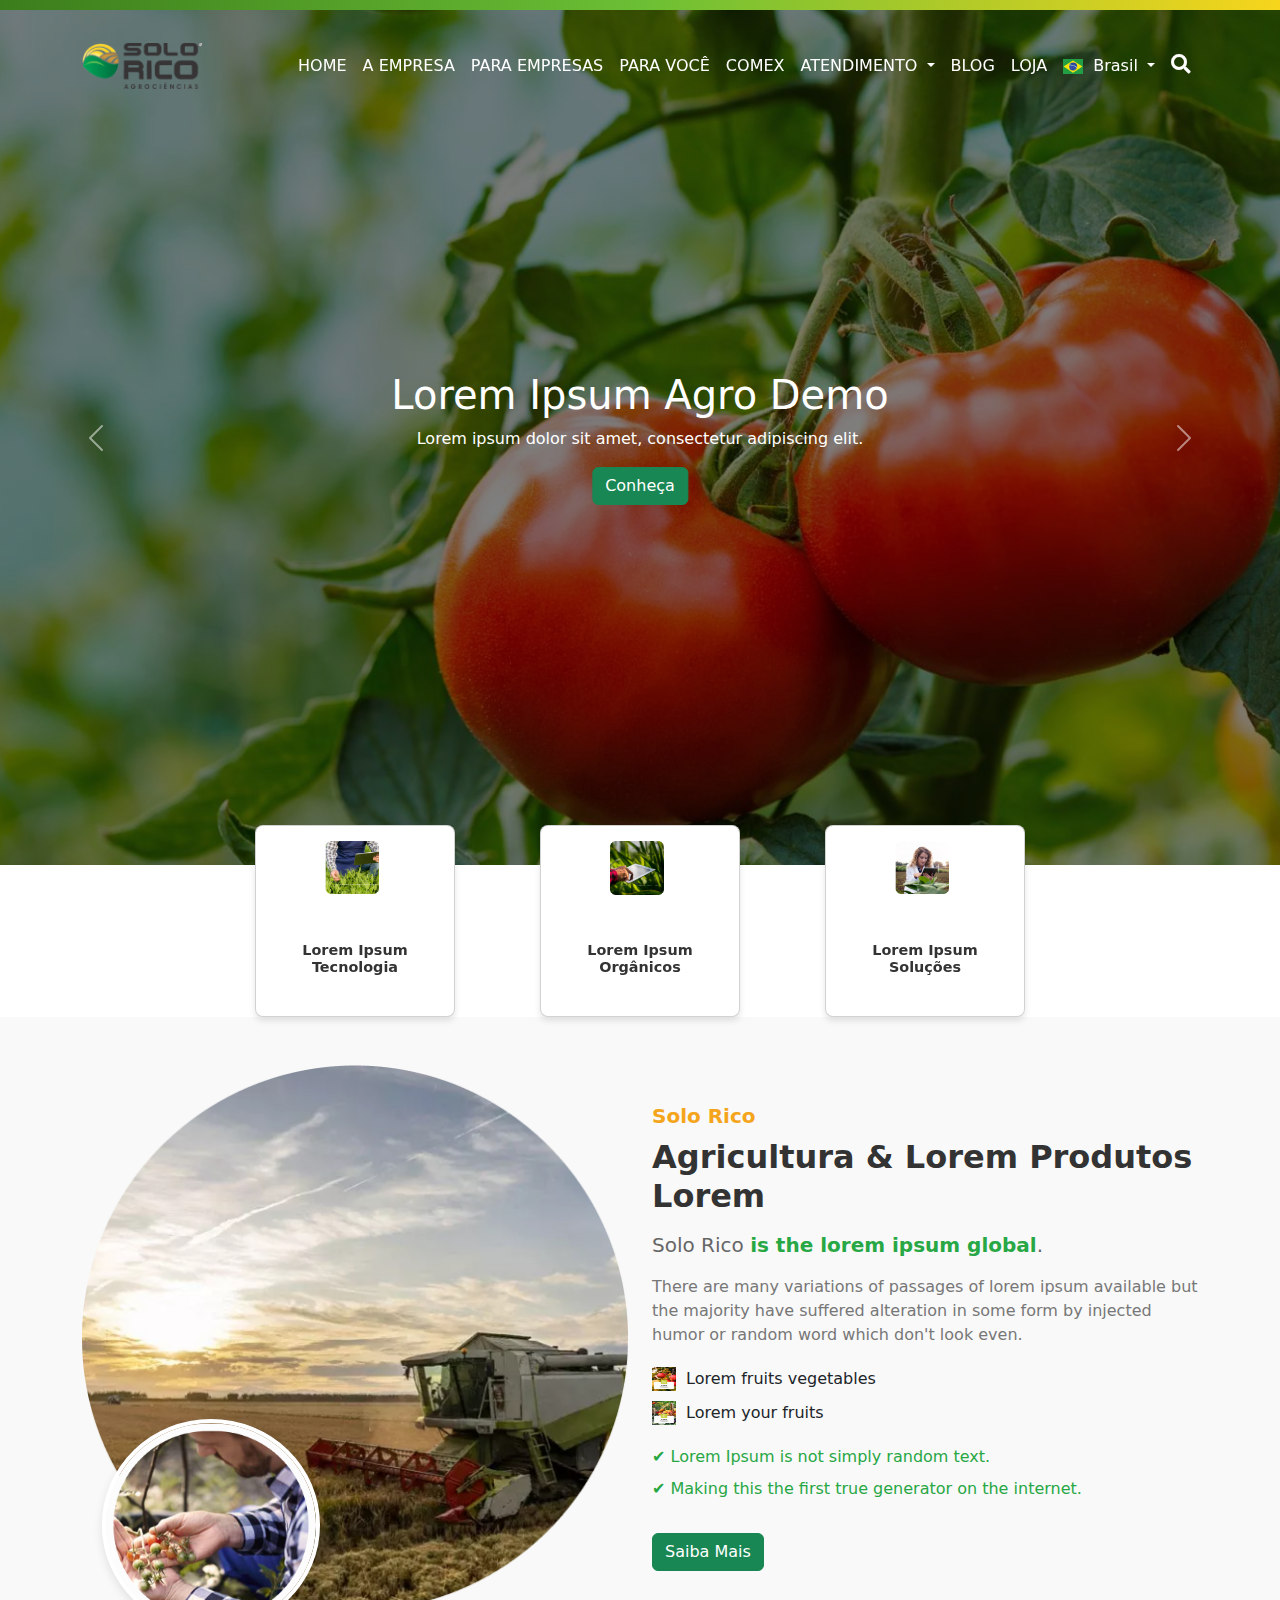
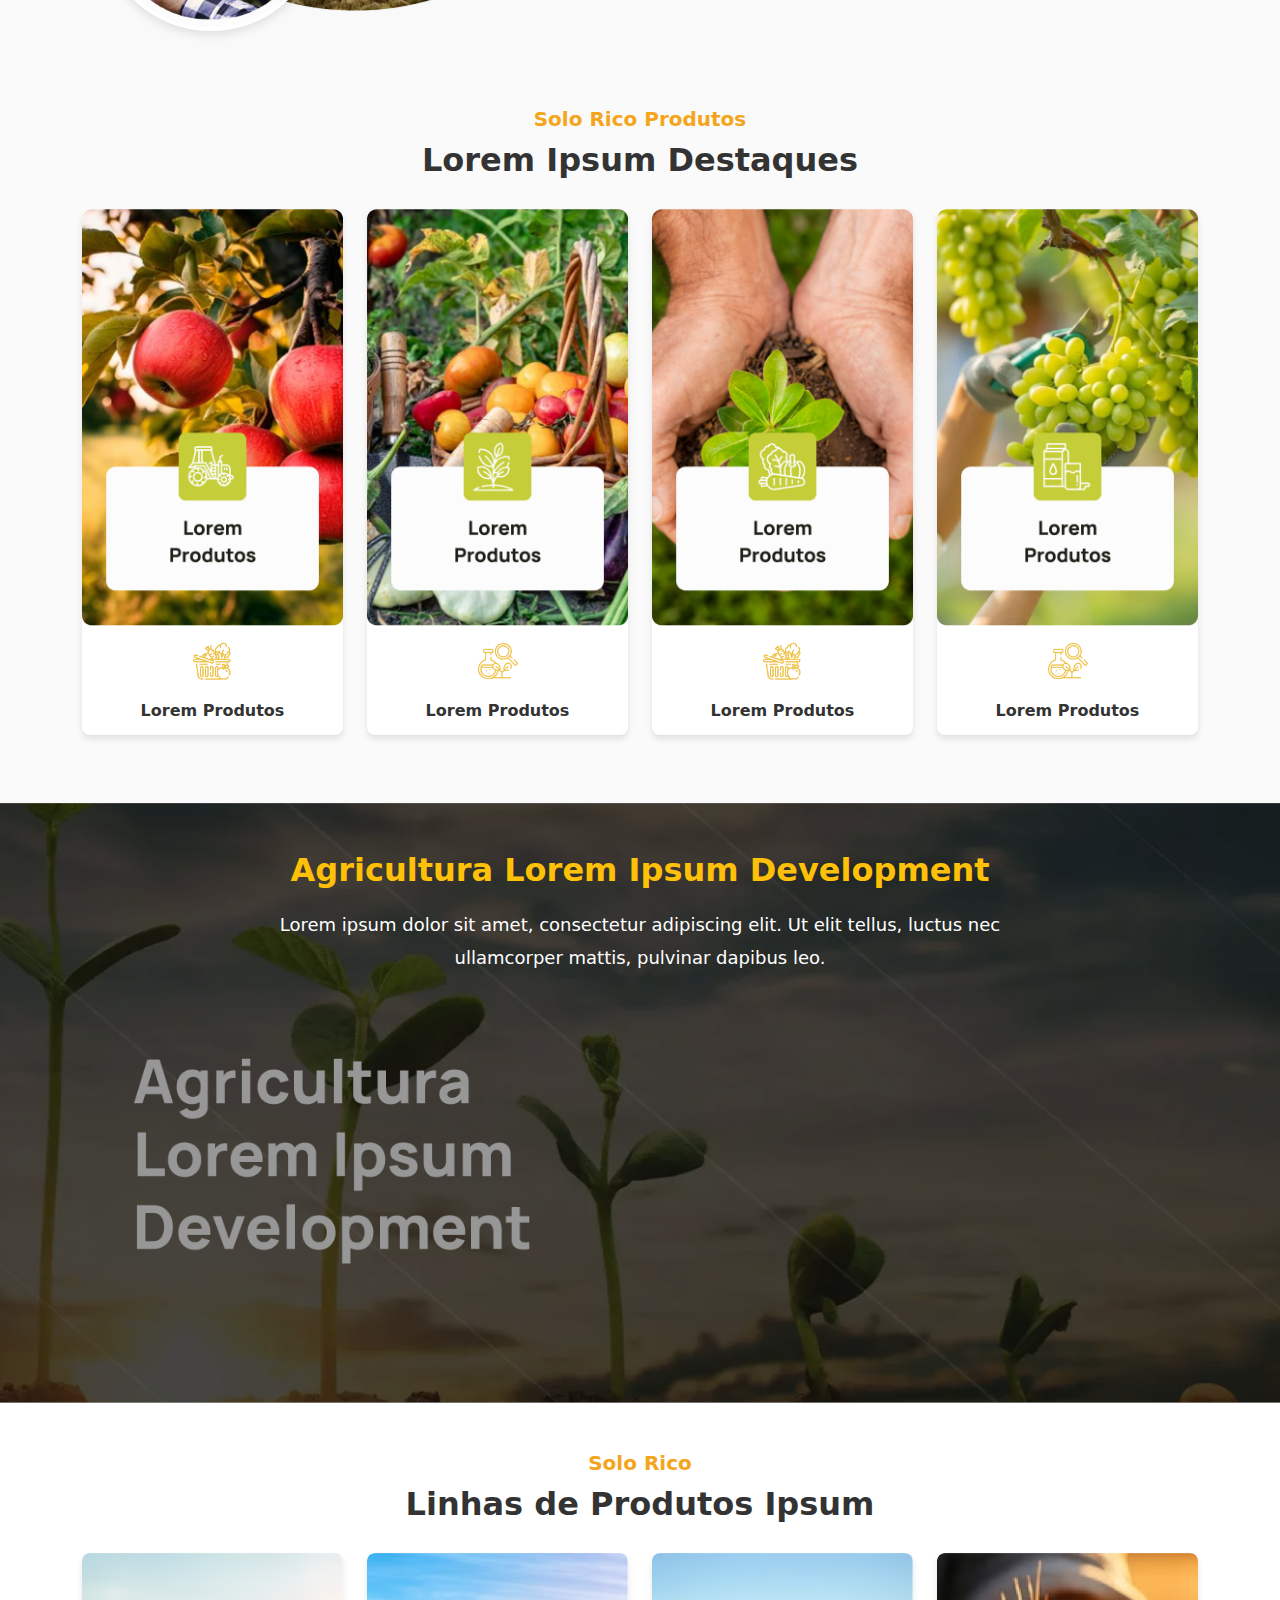
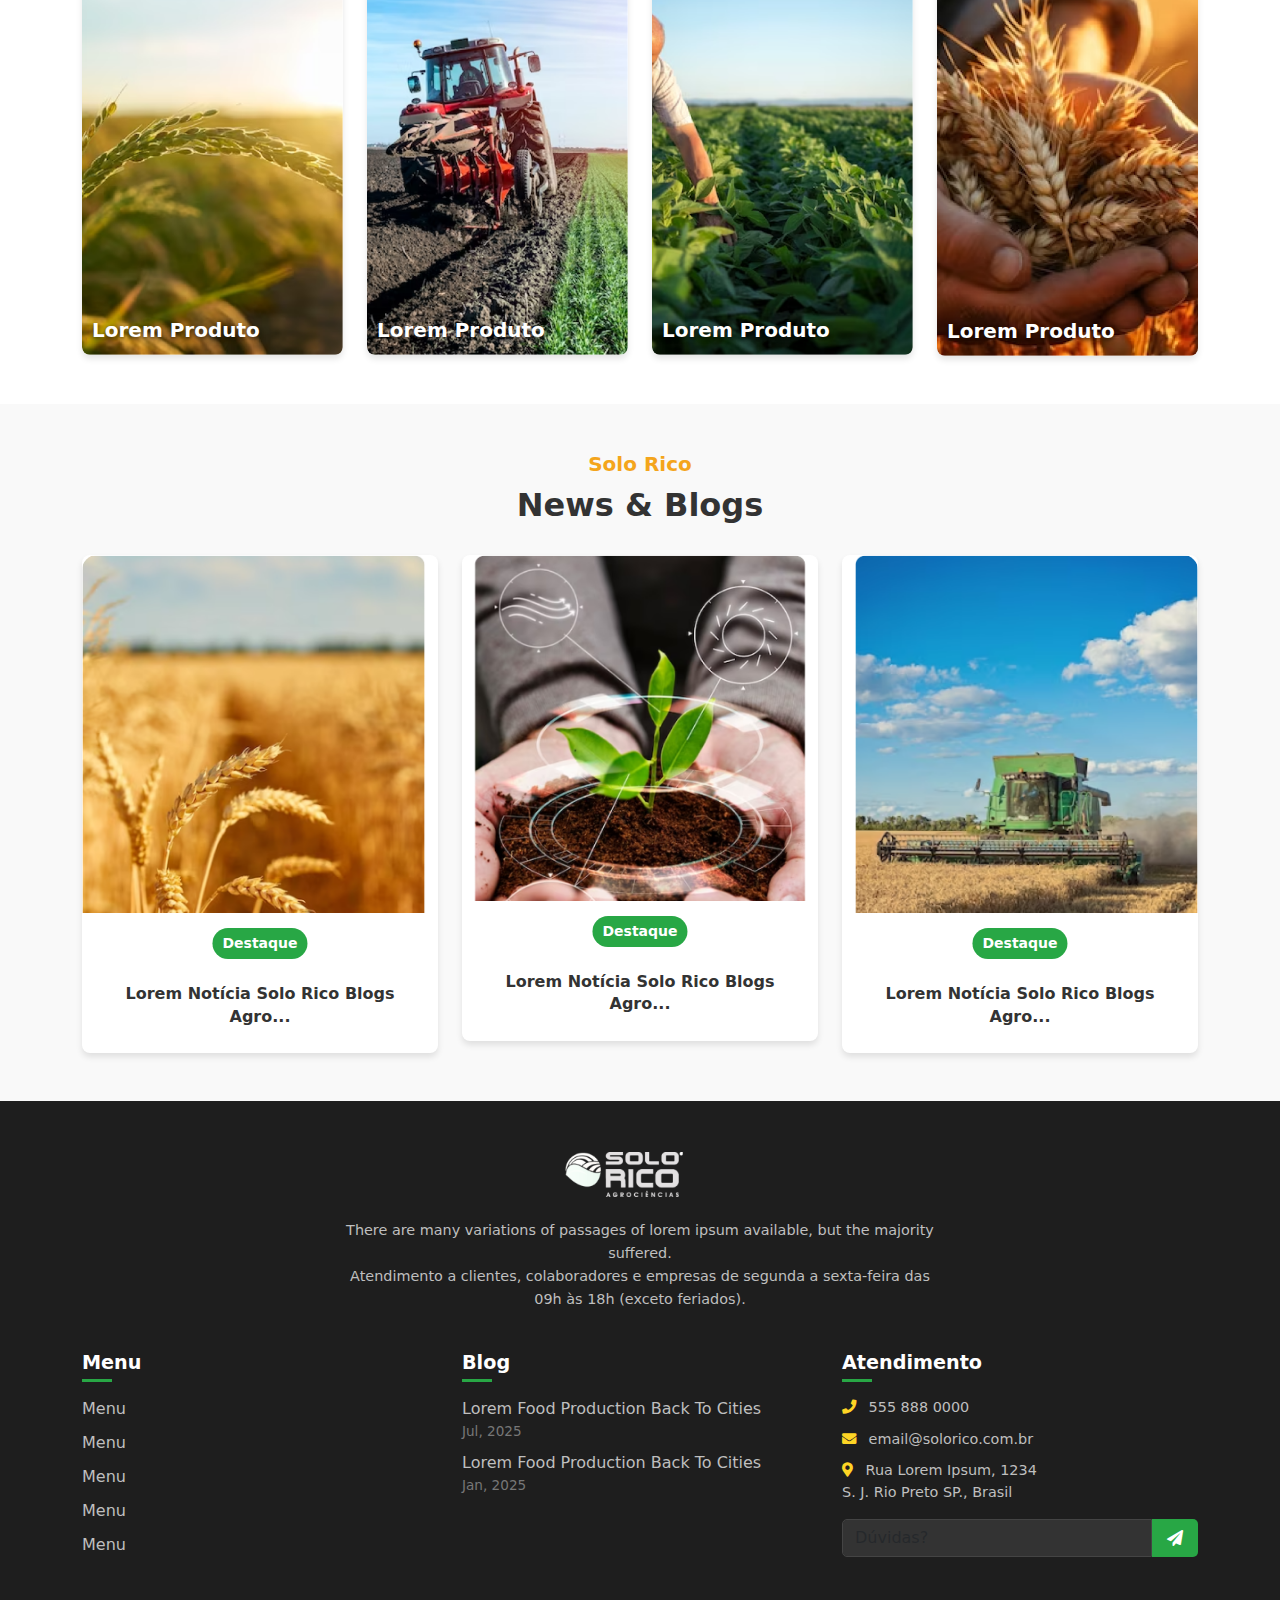
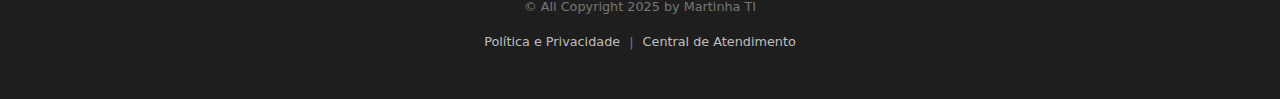
<file: index.html>
<!DOCTYPE html>
<html lang="pt-BR">

<head>
    <meta charset="UTF-8">
    <meta name="viewport" content="width=device-width, initial-scale=1.0">
    <title>Solo Rico</title>
    <link href="css/style.css" rel="stylesheet">
    <link href="https://cdn.jsdelivr.net/npm/bootstrap@5.3.0-alpha1/dist/css/bootstrap.min.css" rel="stylesheet">
    <link href="https://cdnjs.cloudflare.com/ajax/libs/font-awesome/5.15.4/css/all.min.css" rel="stylesheet">

    <style>
        /* Banner */
        .carousel-item {
            height: 95vh;
            background-size: cover;
            background-position: center;
            position: relative;
        }

        .carousel-overlay {
            background: rgba(0, 0, 0, 0.5);
            position: absolute;
            width: 100%;
            height: 100%;
            top: 0;
            left: 0;
            z-index: 1;
        }

        .carousel-content {
            position: absolute;
            top: 50%;
            left: 50%;
            transform: translate(-50%, -50%);
            color: white;
            text-align: center;
            z-index: 2;
        }

        /* Ajuste das caixinhas sobre o banner */
        .cards-over-banner {
            margin-top: -40px;
            /* Menor sobreposição no banner */
            position: relative;
            z-index: 10;
        }

        .card {
            box-shadow: 0 4px 6px rgba(0, 0, 0, 0.1);
            border-radius: 8px;
            padding: 15px;
            max-width: 200px;
            /* Limita o tamanho dos cards */
            margin: 0 auto;
            /* Centraliza os cards */
        }

        .card-icon {
            width: 60px;
            /* Ícone menor */
            height: 60px;
            margin: 0 auto 15px;
            /* Espaço abaixo do ícone */
        }

        .card-icon img {
            width: 100%;
            height: auto;
            object-fit: contain;
        }

        .card-title {
            font-size: 0.9rem;
            /* Tamanho menor do texto */
            font-weight: bold;
            color: #333;
            margin-top: 10px;
            text-align: center;
        }


        /* Nova seção: Agricultura e Produtos */
        .agriculture-section {
            background-color: #f9f9f9;
            /* Cor de fundo */
        }

        .image-container {
            position: relative;
        }

        .image-container .main-image {
            width: 100%;
            border-radius: 10px;
        }

        .image-container .small-image {
            position: absolute;
            bottom: -20px;
            left: 20px;
            width: 40%;
            border-radius: 50%;
            border: 4px solid white;
            box-shadow: 0 4px 10px rgba(0, 0, 0, 0.1);
        }

        .section-title {
            color: #f4a51c;
            font-size: 1.25rem;
            font-weight: 600;
            margin-bottom: 10px;
        }

        .section-heading {
            font-size: 2rem;
            font-weight: bold;
            color: #333;
            margin-bottom: 15px;
        }

        .section-subtitle {
            font-size: 1.25rem;
            color: #666;
            margin-bottom: 15px;
        }

        .section-subtitle .highlight {
            color: #28a745;
            /* Verde destacado */
            font-weight: bold;
        }

        .section-description {
            color: #777;
            margin-bottom: 20px;
        }

        .icons-list {
            margin-bottom: 20px;
        }

        .icon-item {
            display: flex;
            align-items: center;
            margin-bottom: 10px;
        }

        .icon-item .icon {
            width: 24px;
            height: 24px;
            margin-right: 10px;
        }

        .benefits-list {
            list-style: none;
            padding: 0;
            color: #28a745;
        }

        .benefits-list li {
            margin-bottom: 8px;
        }

        /* Seção de Destaques */
        .highlights-section {
            background-color: #fafafa;
            /* Fundo claro */
        }

        .highlights-section .section-title {
            color: #f4a51c;
            font-size: 1.25rem;
            font-weight: bold;
        }

        .highlights-section .section-heading {
            font-size: 2rem;
            font-weight: bold;
            color: #333;
            margin-bottom: 30px;
        }

        .highlight-card {
            background-color: white;
            border-radius: 8px;
            box-shadow: 0 4px 6px rgba(0, 0, 0, 0.1);
            overflow: hidden;
            margin-bottom: 20px;
        }

        .highlight-card .card-image {
            width: 100%;
            height: auto;
            object-fit: cover;
        }

        .highlight-card .card-body {
            padding: 15px;
            text-align: center;
        }

        .highlight-card .card-icon {
            width: 40px;
            height: 40px;
            margin-bottom: 10px;
        }

        .highlight-card .card-title {
            font-size: 1rem;
            font-weight: bold;
            color: #333;
        }

        /* Seção de Desenvolvimento */
        .development-section {
            background-image: url('assets/img/sections.png');
            /* Caminho para a imagem de fundo */
            background-size: cover;
            /* Faz a imagem cobrir toda a seção */
            background-position: center;
            /* Centraliza a imagem */
            background-repeat: no-repeat;
            /* Evita repetição */
            padding: 60px 0;
            /* Espaçamento interno */
            color: white;
            /* Texto branco para contraste */
            position: relative;
            /* Para adicionar camadas, se necessário */
            height: 600px;
        }

        .development-section .section-heading {
            font-size: 2rem;
            font-weight: bold;
            color: #ffc107;
        }

        .development-section::before {
            content: '';
            position: absolute;
            top: 0;
            left: 0;
            width: 100%;
            height: 100%;
            background-color: rgba(0, 0, 0, 0.4);
            /* Sobreposição escura para contraste */
            z-index: 1;
            /* Mantém o texto acima */
        }

        .development-section .container {
            position: relative;
            /* Garante que o texto fique acima da sobreposição */
            z-index: 2;
        }

        .development-section .section-heading {
            font-size: 2rem;
            font-weight: bold;
            margin-bottom: 20px;
        }

        .development-text {
            font-size: 1.125rem;
            line-height: 1.8;
            margin-bottom: 20px;
        }

        /* Seção: Linhas de Produtos Ipsum */
        .product-lines-section {
            background-color: #fff;
            /* Fundo branco */
        }

        .product-lines-section .section-title {
            color: #f4a51c;
            font-size: 1.25rem;
            font-weight: bold;
        }

        .product-lines-section .section-heading {
            font-size: 2rem;
            font-weight: bold;
            color: #333;
            margin-bottom: 30px;
        }

        .product-card {
            position: relative;
            overflow: hidden;
            border-radius: 8px;
            box-shadow: 0 4px 6px rgba(0, 0, 0, 0.1);
            transition: transform 0.3s ease, box-shadow 0.3s ease;
            display: block;
            /* Garantir que o link ocupa todo o espaço */
            text-decoration: none;
            /* Remover sublinhado */
        }

        .product-card:hover {
            transform: scale(1.05);
            /* Efeito de escala ao passar o mouse */
            box-shadow: 0 8px 12px rgba(0, 0, 0, 0.15);
            /* Sombra mais intensa */
        }

        .product-card .product-image {
            width: 100%;
            height: auto;
            display: block;
        }

        .product-card .product-title {
            position: absolute;
            bottom: 10px;
            left: 10px;
            color: white;
            font-size: 1.25rem;
            font-weight: bold;
            text-shadow: 0 2px 4px rgba(0, 0, 0, 0.6);
        }

        /* Seção: News & Blogs */
        .news-blogs-section {
            background-color: #f9f9f9;
            /* Fundo claro */
        }

        .news-blogs-section .section-title {
            color: #f4a51c;
            font-size: 1.25rem;
            font-weight: bold;
        }

        .news-blogs-section .section-heading {
            font-size: 2rem;
            font-weight: bold;
            color: #333;
            margin-bottom: 30px;
        }

        .blog-card {
            background-color: white;
            border-radius: 8px;
            box-shadow: 0 4px 6px rgba(0, 0, 0, 0.1);
            overflow: hidden;
            transition: transform 0.3s ease, box-shadow 0.3s ease;
        }

        .blog-card:hover {
            transform: scale(1.05);
            /* Efeito de escala no hover */
            box-shadow: 0 8px 12px rgba(0, 0, 0, 0.15);
            /* Sombra mais intensa no hover */
        }

        .blog-card .blog-image {
            width: 100%;
            height: auto;
            display: block;
        }

        .blog-body {
            padding: 15px;
            text-align: center;
            /* Centraliza o conteúdo */
            position: relative;
        }

        .blog-badge {
            display: inline-block;
            background-color: #28a745;
            /* Cor verde */
            color: white;
            font-size: 0.875rem;
            font-weight: bold;
            padding: 5px 10px;
            border-radius: 20px;
            position: absolute;
            top: 15px;
            /* Alinhado verticalmente sobre a imagem */
            left: 50%;
            /* Centraliza horizontalmente */
            transform: translateX(-50%);
            /* Garante centralização perfeita */
        }

        .blog-title {
            margin-top: 55px;
            font-size: 1rem;
            font-weight: bold;
            color: #333;
            text-align: center;
        }
    </style>
</head>

<body>
    <!-- Barra Superior -->
    <div class="top-bar text-center">
        <span><a href="#"></a></span>
    </div>
    <!-- Navbar -->
    <header class="navbar-section" style="padding-top: 30px;">
        <nav class="navbar navbar-expand-lg navbar-light">
            <div class="container">
                <!-- Logo -->
                <a class="navbar-brand" href="#">
                    <img src="assets/img/logo.png" alt="Logo" class="navbar-logo">
                    <span class="navbar-subtitle"></span>
                </a>
                <!-- Botão de Menu Mobile -->
                <button class="navbar-toggler" type="button" data-bs-toggle="collapse" data-bs-target="#navbarNav">
                    <span class="navbar-toggler-icon"></span>
                </button>
                <!-- Links -->
                <div class="collapse navbar-collapse" id="navbarNav">
                    <ul class="navbar-nav ms-auto">
                        <li class="nav-item"><a class="nav-link" href="index.html">HOME</a></li>
                        <li class="nav-item"><a class="nav-link" href="empresa.html">A EMPRESA</a></li>
                        <li class="nav-item"><a class="nav-link" href="para-empresas.html">PARA EMPRESAS</a></li>
                        <li class="nav-item"><a class="nav-link" href="para-voce.html">PARA VOCÊ</a></li>
                        <li class="nav-item"><a class="nav-link" href="comex.html">COMEX</a></li>
                        <li class="nav-item dropdown">
                            <a class="nav-link dropdown-toggle" href="#" id="dropdown3" data-bs-toggle="dropdown"
                                role="button" aria-expanded="false">
                                ATENDIMENTO
                            </a>
                            <ul class="dropdown-menu" aria-labelledby="dropdown3">
                                <li><a class="dropdown-item" href="franqueado.html">SEJA UM FRANQUEADO</a></li>
                                <li><a class="dropdown-item" href="trabalhe-conosco.html">TRABALHE CONOSCO</a></li>
                                <li><a class="dropdown-item" href="sac.html">SAC</a></li>
                                <li><a class="dropdown-item" href="contatos.html">CONTATOS</a></li>
                            </ul>
                        </li>

                        <li class="nav-item"><a class="nav-link" href="blog.html">BLOG</a></li>
                        <li class="nav-item"><a class="nav-link" href="#">LOJA</a></li>
                        <li class="nav-item dropdown">
                            <a class="nav-link dropdown-toggle" href="#" id="dropdown3" data-bs-toggle="dropdown"
                                role="button" aria-expanded="false">
                                <img src="assets/img/Brazil.svg" alt="Brasil" class="navbar-flag"> Brasil
                            </a>
                            <ul class="dropdown-menu">
                                <li><a class="dropdown-item" href="#">Country 1</a></li>
                                <li><a class="dropdown-item" href="#">Country 2</a></li>
                            </ul>
                        </li>
                        <li class="nav-item">
                            <a class="nav-link" href="#"><i class="fas fa-search"></i></a>
                        </li>
                    </ul>
                </div>
            </div>
        </nav>
    </header>

    <!-- Cabeçalho -->
    <!-- <header class="navbar navbar-expand-lg navbar-light">
    <div class="container">
      <a class="navbar-brand" href="#"><img src="logo.png" alt="Logo Solo Rico" width="150"></a>
      <button class="navbar-toggler" type="button" data-bs-toggle="collapse" data-bs-target="#navbarNav">
        <span class="navbar-toggler-icon"></span>
      </button>
      <div class="collapse navbar-collapse" id="navbarNav">
        <ul class="navbar-nav ms-auto">
          <li class="nav-item"><a class="nav-link" href="#">Home</a></li>
          <li class="nav-item dropdown">
            <a class="nav-link dropdown-toggle" href="#" id="empresaDropdown" role="button" data-bs-toggle="dropdown">A Empresa</a>
            <ul class="dropdown-menu">
              <li><a class="dropdown-item" href="#">Quem Somos</a></li>
              <li><a class="dropdown-item" href="#">Nossa História</a></li>
            </ul>
          </li>
          <li class="nav-item"><a class="nav-link" href="#">Para Empresas</a></li>
          <li class="nav-item"><a class="nav-link" href="#">Para Você</a></li>
          <li class="nav-item"><a class="nav-link" href="#">Comex</a></li>
          <li class="nav-item"><a class="nav-link" href="#">Blog</a></li>
          <li class="nav-item"><a class="nav-link" href="#">Loja</a></li>
        </ul>
      </div>
    </div>
  </header> -->



    <!-- Banner Slider -->
    <div id="bannerCarousel" class="carousel slide" data-bs-ride="carousel">
        <div class="carousel-inner">
            <!-- Slide 1 -->
            <div class="carousel-item active" style="background-image: url('assets/img/tomate.jpg');">
                <div class="carousel-overlay"></div>
                <div class="carousel-content">
                    <h1>Lorem Ipsum Agro Demo</h1>
                    <p>Lorem ipsum dolor sit amet, consectetur adipiscing elit.</p>
                    <a href="#" class="btn btn-success">Conheça</a>
                </div>
            </div>
            <!-- Slide 2 -->
            <div class="carousel-item" style="background-image: url('assets/img/verde.jpg');">
                <div class="carousel-overlay"></div>
                <div class="carousel-content">
                    <h1>Transforme Seu Negócio</h1>
                    <p>Descubra nossas soluções para o agro.</p>
                    <a href="#" class="btn btn-success">Saiba Mais</a>
                </div>
            </div>
            <!-- Slide 3 -->
            <div class="carousel-item" style="background-image: url('banner3.jpg');">
                <div class="carousel-overlay"></div>
                <div class="carousel-content">
                    <h1>Inovação no Campo</h1>
                    <p>Conheça nossa tecnologia de ponta.</p>
                    <a href="#" class="btn btn-success">Ver Mais</a>
                </div>
            </div>
        </div>
        <button class="carousel-control-prev" type="button" data-bs-target="#bannerCarousel" data-bs-slide="prev">
            <span class="carousel-control-prev-icon" aria-hidden="true"></span>
            <span class="visually-hidden">Anterior</span>
        </button>
        <button class="carousel-control-next" type="button" data-bs-target="#bannerCarousel" data-bs-slide="next">
            <span class="carousel-control-next-icon" aria-hidden="true"></span>
            <span class="visually-hidden">Próximo</span>
        </button>
    </div>

    <!-- Cartões abaixo do banner -->
    <div class="container cards-over-banner">
        <div class="row justify-content-center">
            <div class="col-6 col-md-4 col-lg-3">
                <div class="card text-center">
                    <div class="card-icon">
                        <img src="assets/img/container.png" alt="Card 1">
                    </div>
                    <div class="card-body">
                        <h5 class="card-title">Lorem Ipsum Tecnologia</h5>
                    </div>
                </div>
            </div>
            <div class="col-6 col-md-4 col-lg-3">
                <div class="card text-center">
                    <div class="card-icon">
                        <img src="assets/img/container(1).png" alt="Card 2">
                    </div>
                    <div class="card-body">
                        <h5 class="card-title">Lorem Ipsum Orgânicos</h5>
                    </div>
                </div>
            </div>
            <div class="col-6 col-md-4 col-lg-3">
                <div class="card text-center">
                    <div class="card-icon">
                        <img src="assets/img/container(2).png" alt="Card 3">
                    </div>
                    <div class="card-body">
                        <h5 class="card-title">Lorem Ipsum Soluções</h5>
                    </div>
                </div>
            </div>
        </div>
    </div>


    <!-- Agricultura & Produtos -->
    <section class="agriculture-section py-5">
        <div class="container">
            <div class="row align-items-center">
                <!-- Imagens (Esquerda) -->
                <div class="col-lg-6 text-center text-lg-start">
                    <div class="image-container">
                        <img src="assets/img/elements.png" alt="Agriculture" class="main-image">
                        <img src="assets/img/elements(1).png" alt="Products" class="small-image">
                    </div>
                </div>

                <!-- Texto (Direita) -->
                <div class="col-lg-6">
                    <h4 class="section-title">Solo Rico</h4>
                    <h2 class="section-heading">Agricultura & Lorem Produtos Lorem</h2>
                    <p class="section-subtitle">Solo Rico <span class="highlight">is the lorem ipsum global</span>.</p>
                    <p class="section-description">
                        There are many variations of passages of lorem ipsum available but the majority have suffered
                        alteration in some form by injected humor or random word which don't look even.
                    </p>
                    <div class="icons-list">
                        <div class="icon-item">
                            <img src="assets/img/1.png" alt="Icon 1" class="icon">
                            <span>Lorem fruits vegetables</span>
                        </div>
                        <div class="icon-item">
                            <img src="assets/img/2.png" alt="Icon 2" class="icon">
                            <span>Lorem your fruits</span>
                        </div>
                    </div>
                    <ul class="benefits-list">
                        <li>✔ Lorem Ipsum is not simply random text.</li>
                        <li>✔ Making this the first true generator on the internet.</li>
                    </ul>
                    <a href="#" class="btn btn-success mt-3">Saiba Mais</a>
                </div>
            </div>
        </div>
    </section>


    <!-- Seção de Destaques -->
    <section class="highlights-section py-5">
        <div class="container text-center">
            <h4 class="section-title">Solo Rico Produtos</h4>
            <h2 class="section-heading">Lorem Ipsum Destaques</h2>
            <div class="row justify-content-center mt-4">
                <!-- Cartão 1 -->
                <div class="col-md-3">
                    <div class="highlight-card">
                        <img src="assets/img/1.png" alt="Destaque 1" class="card-image">
                        <div class="card-body">
                            <img src="assets/img/Icon.png" alt="Ícone 1" class="card-icon">
                            <h5 class="card-title">Lorem Produtos</h5>
                        </div>
                    </div>
                </div>
                <!-- Cartão 2 -->
                <div class="col-md-3">
                    <div class="highlight-card">
                        <img src="assets/img/2.png" alt="Destaque 2" class="card-image">
                        <div class="card-body">
                            <img src="assets/img/Icon(1).png" alt="Ícone 2" class="card-icon">
                            <h5 class="card-title">Lorem Produtos</h5>
                        </div>
                    </div>
                </div>
                <!-- Cartão 3 -->
                <div class="col-md-3">
                    <div class="highlight-card">
                        <img src="assets/img/3.png" alt="Destaque 3" class="card-image">
                        <div class="card-body">
                            <img src="assets/img/Icon.png" alt="Ícone 3" class="card-icon">
                            <h5 class="card-title">Lorem Produtos</h5>
                        </div>
                    </div>
                </div>
                <!-- Cartão 4 -->
                <div class="col-md-3">
                    <div class="highlight-card">
                        <img src="assets/img/4.png" alt="Destaque 4" class="card-image">
                        <div class="card-body">
                            <img src="assets/img/Icon(1).png" alt="Ícone 4" class="card-icon">
                            <h5 class="card-title">Lorem Produtos</h5>
                        </div>
                    </div>
                </div>
            </div>
        </div>
    </section>

    <!-- Seção de Desenvolvimento -->
    <section class="development-section py-5">
        <div class="container text-center">
            <h2 class="section-heading">Agricultura Lorem Ipsum Development</h2>
            <div class="row justify-content-center">
                <!-- Texto -->
                <div class="col-lg-8">
                    <p class="development-text">
                        Lorem ipsum dolor sit amet, consectetur adipiscing elit. Ut elit tellus, luctus nec ullamcorper
                        mattis, pulvinar dapibus leo.
                    </p>
                </div>
            </div>
        </div>
    </section>

    <!-- Seção: Linhas de Produtos Ipsum -->
    <section class="product-lines-section py-5">
        <div class="container text-center">
            <h4 class="section-title">Solo Rico</h4>
            <h2 class="section-heading">Linhas de Produtos Ipsum</h2>
            <div class="row mt-4">
                <!-- Produto 1 -->
                <div class="col-6 col-md-3">
                    <a href="produto1.html" class="product-card">
                        <img src="assets/img/elements(3).png" alt="Produto 1" class="product-image">
                        <div class="product-title">Lorem Produto</div>
                    </a>
                </div>
                <!-- Produto 2 -->
                <div class="col-6 col-md-3">
                    <a href="produto2.html" class="product-card">
                        <img src="assets/img/elements(4).png" alt="Produto 2" class="product-image">
                        <div class="product-title">Lorem Produto</div>
                    </a>
                </div>
                <!-- Produto 3 -->
                <div class="col-6 col-md-3">
                    <a href="produto3.html" class="product-card">
                        <img src="assets/img/elements(5).png" alt="Produto 3" class="product-image">
                        <div class="product-title">Lorem Produto</div>
                    </a>
                </div>
                <!-- Produto 4 -->
                <div class="col-6 col-md-3">
                    <a href="produto4.html" class="product-card">
                        <img src="assets/img/elements(6).png" alt="Produto 4" class="product-image">
                        <div class="product-title">Lorem Produto</div>
                    </a>
                </div>
            </div>
        </div>
    </section>

    <!-- Seção: News & Blogs -->
    <section class="news-blogs-section py-5">
        <div class="container text-center">
            <h4 class="section-title">Solo Rico</h4>
            <h2 class="section-heading">News & Blogs</h2>
            <div class="row mt-4">
                <!-- Blog Post 1 -->
                <div class="col-12 col-md-4">
                    <div class="blog-card">
                        <img src="assets/img/div.master-news.png" alt="Notícia 1" class="blog-image">
                        <div class="blog-body">
                            <span class="blog-badge">Destaque</span>
                            <h5 class="blog-title">Lorem Notícia Solo Rico Blogs Agro...</h5>
                        </div>
                    </div>
                </div>
                <!-- Blog Post 2 -->
                <div class="col-12 col-md-4">
                    <div class="blog-card">
                        <img src="assets/img/div.master-news(1).png" alt="Notícia 2" class="blog-image">
                        <div class="blog-body">
                            <span class="blog-badge">Destaque</span>
                            <h5 class="blog-title">Lorem Notícia Solo Rico Blogs Agro...</h5>
                        </div>
                    </div>
                </div>
                <!-- Blog Post 3 -->
                <div class="col-12 col-md-4">
                    <div class="blog-card">
                        <img src="assets/img/div.master-news(2).png" alt="Notícia 3" class="blog-image">
                        <div class="blog-body">
                            <span class="blog-badge">Destaque</span>
                            <h5 class="blog-title">Lorem Notícia Solo Rico Blogs Agro...</h5>
                        </div>
                    </div>
                </div>
            </div>
        </div>
    </section>

    <!-- Footer -->
    <footer class="footer-section py-5">
        <div class="container">
            <!-- Logo e Descrição -->
            <div class="row text-center mb-4">
                <div class="col-12">
                    <img src="assets/img/div.elementor-element.png" alt="Logo Solo Rico" class="footer-logo mb-3">
                    <p class="footer-description mx-auto">
                        There are many variations of passages of lorem ipsum available, but the majority suffered.
                        <br> Atendimento a clientes, colaboradores e empresas de segunda a sexta-feira das 09h às 18h
                        (exceto feriados).
                    </p>
                </div>
            </div>

            <!-- Menus e Informações -->
            <div class="row">
                <!-- Menu -->
                <div class="col-lg-4 col-md-6 col-12">
                    <h5 class="footer-heading">Menu</h5>
                    <ul class="footer-menu list-unstyled">
                        <li><a href="#">Menu</a></li>
                        <li><a href="#">Menu</a></li>
                        <li><a href="#">Menu</a></li>
                        <li><a href="#">Menu</a></li>
                        <li><a href="#">Menu</a></li>
                    </ul>
                </div>

                <!-- Blog -->
                <div class="col-lg-4 col-md-6 col-12">
                    <h5 class="footer-heading">Blog</h5>
                    <ul class="footer-blog list-unstyled">
                        <li>
                            <a href="#">Lorem Food Production Back To Cities</a>
                            <span>Jul, 2025</span>
                        </li>
                        <li>
                            <a href="#">Lorem Food Production Back To Cities</a>
                            <span>Jan, 2025</span>
                        </li>
                    </ul>
                </div>

                <!-- Atendimento -->
                <div class="col-lg-4 col-md-12 col-12">
                    <h5 class="footer-heading">Atendimento</h5>
                    <ul class="footer-contact list-unstyled">
                        <li><i class="fas fa-phone"></i> 555 888 0000</li>
                        <li><i class="fas fa-envelope"></i> email@solorico.com.br</li>
                        <li><i class="fas fa-map-marker-alt"></i> Rua Lorem Ipsum, 1234<br>S. J. Rio Preto SP., Brasil
                        </li>
                    </ul>
                    <form class="footer-form mt-3">
                        <input type="text" class="form-control" placeholder="Dúvidas?">
                        <button type="submit" class="btn btn-success"><i class="fas fa-paper-plane"></i></button>
                    </form>
                </div>
            </div>

            <!-- Copyright -->
            <div class="footer-bottom text-center mt-4">
                <p>&copy; All Copyright 2025 by Martinha TI</p>
                <a href="#">Política e Privacidade</a> | <a href="#">Central de Atendimento</a>
            </div>
        </div>
    </footer>



    <script src="https://cdn.jsdelivr.net/npm/bootstrap@5.3.0-alpha1/dist/js/bootstrap.bundle.min.js"></script>
    <script>
        // Alterar o cabeçalho ao rolar
        window.addEventListener('scroll', () => {
            const header = document.querySelector('header');
            if (window.scrollY > document.querySelector('.carousel').offsetHeight) {
                header.classList.add('scrolled');
            } else {
                header.classList.remove('scrolled');
            }
        });
    </script>

</body>

</html>
</file>
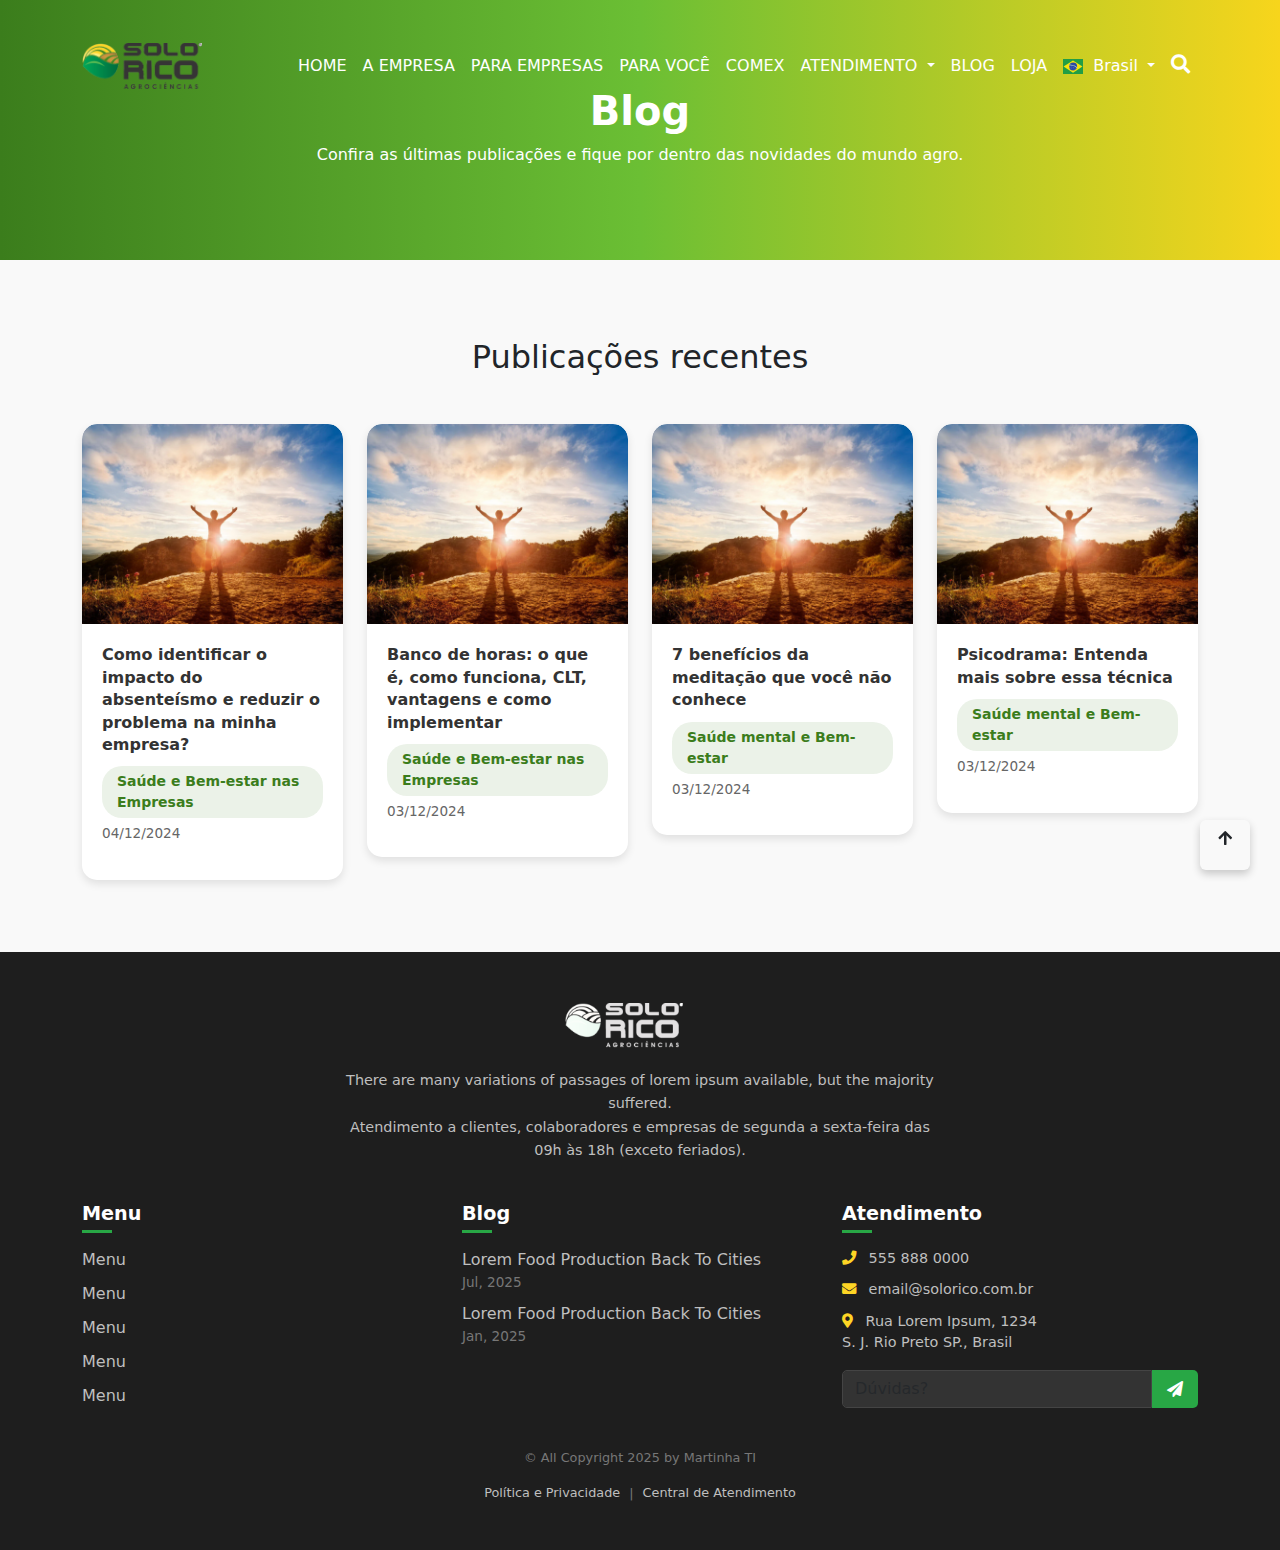
<file: blog.html>
<!DOCTYPE html>
<html lang="pt-BR">

<head>
    <meta charset="UTF-8">
    <meta name="viewport" content="width=device-width, initial-scale=1.0">
    <title>Solo Rico</title>
    <link href="css/style.css" rel="stylesheet">
    <link href="https://cdn.jsdelivr.net/npm/bootstrap@5.3.0-alpha1/dist/css/bootstrap.min.css" rel="stylesheet">
    <link href="https://cdnjs.cloudflare.com/ajax/libs/font-awesome/5.15.4/css/all.min.css" rel="stylesheet">

    <style>
/*topo das telas*/
.page-header {
    background: linear-gradient(to right, #3b7d1c, #6bbf34, #f7d51c);
    height: 250px; /* Altura do banner */
    display: flex;
    align-items: center;
    justify-content: center;
    color: white;
    text-align: center;
}
.page-banner {
    background-image: url('assets/img/banner-about.jpg');
    background-size: cover;
    background-position: center;
    height: 250px; /* Ajuste conforme necessário */
    display: flex;
    align-items: center;
    justify-content: center;
    color: white;
    text-align: center;
}
.container h2{padding-top: 30px;}

/* Seção Sobre a Empresa */
.about-section {
    background-color: #f9f9f9;
    padding: 90px 0;
}

.about-image {
    border-radius: 10px;
    max-width: 100%;
}

.about-list {
    list-style: none;
    padding: 0;
    color: #333;
}

.about-list li {
    font-size: 1.1rem;
    margin-bottom: 10px;
}

.about-list i {
    color: #28a745;
    margin-right: 8px;
}

/* Missão, Visão e Valores */
.mission-vision-values .card {
    border: none;
    box-shadow: 0 4px 8px rgba(0, 0, 0, 0.1);
    border-radius: 10px;
    padding: 20px;
    transition: transform 0.3s ease;
}

.mission-vision-values .card:hover {
    transform: scale(1.05);
}

.mission-vision-values .card-icon {
    width: 60px;
    height: 60px;
    margin-bottom: 15px;
}

.mission-vision-values .card-title {
    font-size: 1.5rem;
    font-weight: bold;
    color: #333;
}

/* Equipe */
.team-section {
    background-color: #ffffff;
    padding: 60px 0;
}

.team-card {
    text-align: center;
    padding: 20px;
    border-radius: 10px;
    box-shadow: 0 4px 8px rgba(0, 0, 0, 0.1);
    transition: transform 0.3s ease;
}

.team-card:hover {
    transform: scale(1.05);
}

.team-image {
    border-radius: 50%;
    max-width: 150px;
    margin-bottom: 15px;
}

.team-name {
    font-size: 1.2rem;
    font-weight: bold;
    color: #333;
}

.team-role {
    font-size: 1rem;
    color: #28a745;
}

/* Responsividade */
@media (max-width: 768px) {
    .mission-vision-values .card {
        margin-bottom: 20px;
    }

    .team-card {
        margin-bottom: 20px;
    }
}


    </style>
</head>

<body>
    <!-- Barra Superior -->
    <div class="top-bar text-center">
        <span><a href="#"></a></span>
    </div>
   <!-- Navbar -->
   <header class="navbar-section" style="padding-top: 30px;">
    <nav class="navbar navbar-expand-lg navbar-light">
        <div class="container">
            <!-- Logo -->
            <a class="navbar-brand" href="#">
                <img src="assets/img/logo.png" alt="Logo" class="navbar-logo">
                <span class="navbar-subtitle"></span>
            </a>
            <!-- Botão de Menu Mobile -->
            <button class="navbar-toggler" type="button" data-bs-toggle="collapse" data-bs-target="#navbarNav">
                <span class="navbar-toggler-icon"></span>
            </button>
<!-- Links -->
<div class="collapse navbar-collapse" id="navbarNav">
    <ul class="navbar-nav ms-auto">
        <li class="nav-item"><a class="nav-link" href="index.html">HOME</a></li>
        <li class="nav-item"><a class="nav-link" href="empresa.html">A EMPRESA</a></li>
        <li class="nav-item"><a class="nav-link" href="para-empresas.html">PARA EMPRESAS</a></li>
        <li class="nav-item"><a class="nav-link" href="para-voce.html">PARA VOCÊ</a></li>
        <li class="nav-item"><a class="nav-link" href="comex.html">COMEX</a></li>
        <li class="nav-item dropdown">
            <a class="nav-link dropdown-toggle" href="#" id="dropdown3" data-bs-toggle="dropdown"
                role="button" aria-expanded="false">
                ATENDIMENTO
            </a>
            <ul class="dropdown-menu" aria-labelledby="dropdown3">
                <li><a class="dropdown-item" href="franqueado.html">SEJA UM FRANQUEADO</a></li>
                <li><a class="dropdown-item" href="trabalhe-conosco.html">TRABALHE CONOSCO</a></li>
                <li><a class="dropdown-item" href="sac.html">SAC</a></li>
                <li><a class="dropdown-item" href="contatos.html">CONTATOS</a></li>
            </ul>
        </li>

        <li class="nav-item"><a class="nav-link" href="blog.html">BLOG</a></li>
        <li class="nav-item"><a class="nav-link" href="#">LOJA</a></li>
        <li class="nav-item dropdown">
            <a class="nav-link dropdown-toggle" href="#" id="dropdown3" data-bs-toggle="dropdown"
                role="button" aria-expanded="false">
                <img src="assets/img/Brazil.svg" alt="Brasil" class="navbar-flag"> Brasil
            </a>
            <ul class="dropdown-menu">
                <li><a class="dropdown-item" href="#">Country 1</a></li>
                <li><a class="dropdown-item" href="#">Country 2</a></li>
            </ul>
        </li>
        <li class="nav-item">
            <a class="nav-link" href="#"><i class="fas fa-search"></i></a>
        </li>
    </ul>
</div>
</div>
</nav>
</header>
    <!-- Cabeçalho -->
    <!-- <header class="navbar navbar-expand-lg navbar-light">
    </header> -->



<!-- BLOG -->
<!-- Cabeçalho da Página -->
<section class="page-header">
    <div class="container text-center">
        <h1>Blog</h1>
        <p>Confira as últimas publicações e fique por dentro das novidades do mundo agro.</p>
    </div>
</section>

<!-- Seção: Publicações Recentes -->
<section class="blog-section py-5">
    <div class="container">
        <h2 class="text-center mb-5">Publicações recentes</h2>
        <div class="row">

            <!-- Postagem 1 -->
            <div class="col-lg-3 col-md-6 mb-4">
                <a href="materia1.html" class="blog-card">
                    <img src="assets/img/blog.jpg" alt="Post 1" class="blog-image">
                    <div class="blog-content">
                        <h5 class="blog-title">
                            Como identificar o impacto do absenteísmo e reduzir o problema na minha empresa?
                        </h5>
                        <span class="blog-category">Saúde e Bem-estar nas Empresas</span>
                        <p class="blog-date">04/12/2024</p>
                    </div>
                </a>
            </div>

            <!-- Postagem 2 -->
            <div class="col-lg-3 col-md-6 mb-4">
                <a href="materia2.html" class="blog-card">
                    <img src="assets/img/blog.jpg" alt="Post 2" class="blog-image">
                    <div class="blog-content">
                        <h5 class="blog-title">
                            Banco de horas: o que é, como funciona, CLT, vantagens e como implementar
                        </h5>
                        <span class="blog-category">Saúde e Bem-estar nas Empresas</span>
                        <p class="blog-date">03/12/2024</p>
                    </div>
                </a>
            </div>

            <!-- Postagem 3 -->
            <div class="col-lg-3 col-md-6 mb-4">
                <a href="materia3.html" class="blog-card">
                    <img src="assets/img/blog.jpg" alt="Post 3" class="blog-image">
                    <div class="blog-content">
                        <h5 class="blog-title">
                            7 benefícios da meditação que você não conhece
                        </h5>
                        <span class="blog-category">Saúde mental e Bem-estar</span>
                        <p class="blog-date">03/12/2024</p>
                    </div>
                </a>
            </div>

            <!-- Postagem 4 -->
            <div class="col-lg-3 col-md-6 mb-4">
                <a href="materia4.html" class="blog-card">
                    <img src="assets/img/blog.jpg" alt="Post 4" class="blog-image">
                    <div class="blog-content">
                        <h5 class="blog-title">
                            Psicodrama: Entenda mais sobre essa técnica
                        </h5>
                        <span class="blog-category">Saúde mental e Bem-estar</span>
                        <p class="blog-date">03/12/2024</p>
                    </div>
                </a>
            </div>

        </div>
    </div>
</section>

<!-- Botão de Voltar ao Topo -->
<div class="back-to-top">
    <a href="#" class="btn btn-purple"><i class="fas fa-arrow-up"></i></a>
</div>




    <!-- Footer -->
    <footer class="footer-section py-5">
        <div class="container">
            <!-- Logo e Descrição -->
            <div class="row text-center mb-4">
                <div class="col-12">
                    <img src="assets/img/div.elementor-element.png" alt="Logo Solo Rico" class="footer-logo mb-3">
                    <p class="footer-description mx-auto">
                        There are many variations of passages of lorem ipsum available, but the majority suffered.
                        <br> Atendimento a clientes, colaboradores e empresas de segunda a sexta-feira das 09h às 18h
                        (exceto feriados).
                    </p>
                </div>
            </div>

            <!-- Menus e Informações -->
            <div class="row">
                <!-- Menu -->
                <div class="col-lg-4 col-md-6 col-12">
                    <h5 class="footer-heading">Menu</h5>
                    <ul class="footer-menu list-unstyled">
                        <li><a href="#">Menu</a></li>
                        <li><a href="#">Menu</a></li>
                        <li><a href="#">Menu</a></li>
                        <li><a href="#">Menu</a></li>
                        <li><a href="#">Menu</a></li>
                    </ul>
                </div>

                <!-- Blog -->
                <div class="col-lg-4 col-md-6 col-12">
                    <h5 class="footer-heading">Blog</h5>
                    <ul class="footer-blog list-unstyled">
                        <li>
                            <a href="#">Lorem Food Production Back To Cities</a>
                            <span>Jul, 2025</span>
                        </li>
                        <li>
                            <a href="#">Lorem Food Production Back To Cities</a>
                            <span>Jan, 2025</span>
                        </li>
                    </ul>
                </div>

                <!-- Atendimento -->
                <div class="col-lg-4 col-md-12 col-12">
                    <h5 class="footer-heading">Atendimento</h5>
                    <ul class="footer-contact list-unstyled">
                        <li><i class="fas fa-phone"></i> 555 888 0000</li>
                        <li><i class="fas fa-envelope"></i> email@solorico.com.br</li>
                        <li><i class="fas fa-map-marker-alt"></i> Rua Lorem Ipsum, 1234<br>S. J. Rio Preto SP., Brasil
                        </li>
                    </ul>
                    <form class="footer-form mt-3">
                        <input type="text" class="form-control" placeholder="Dúvidas?">
                        <button type="submit" class="btn btn-success"><i class="fas fa-paper-plane"></i></button>
                    </form>
                </div>
            </div>

            <!-- Copyright -->
            <div class="footer-bottom text-center mt-4">
                <p>&copy; All Copyright 2025 by Martinha TI</p>
                <a href="#">Política e Privacidade</a> | <a href="#">Central de Atendimento</a>
            </div>
        </div>
    </footer>

</body>

</html>
</file>
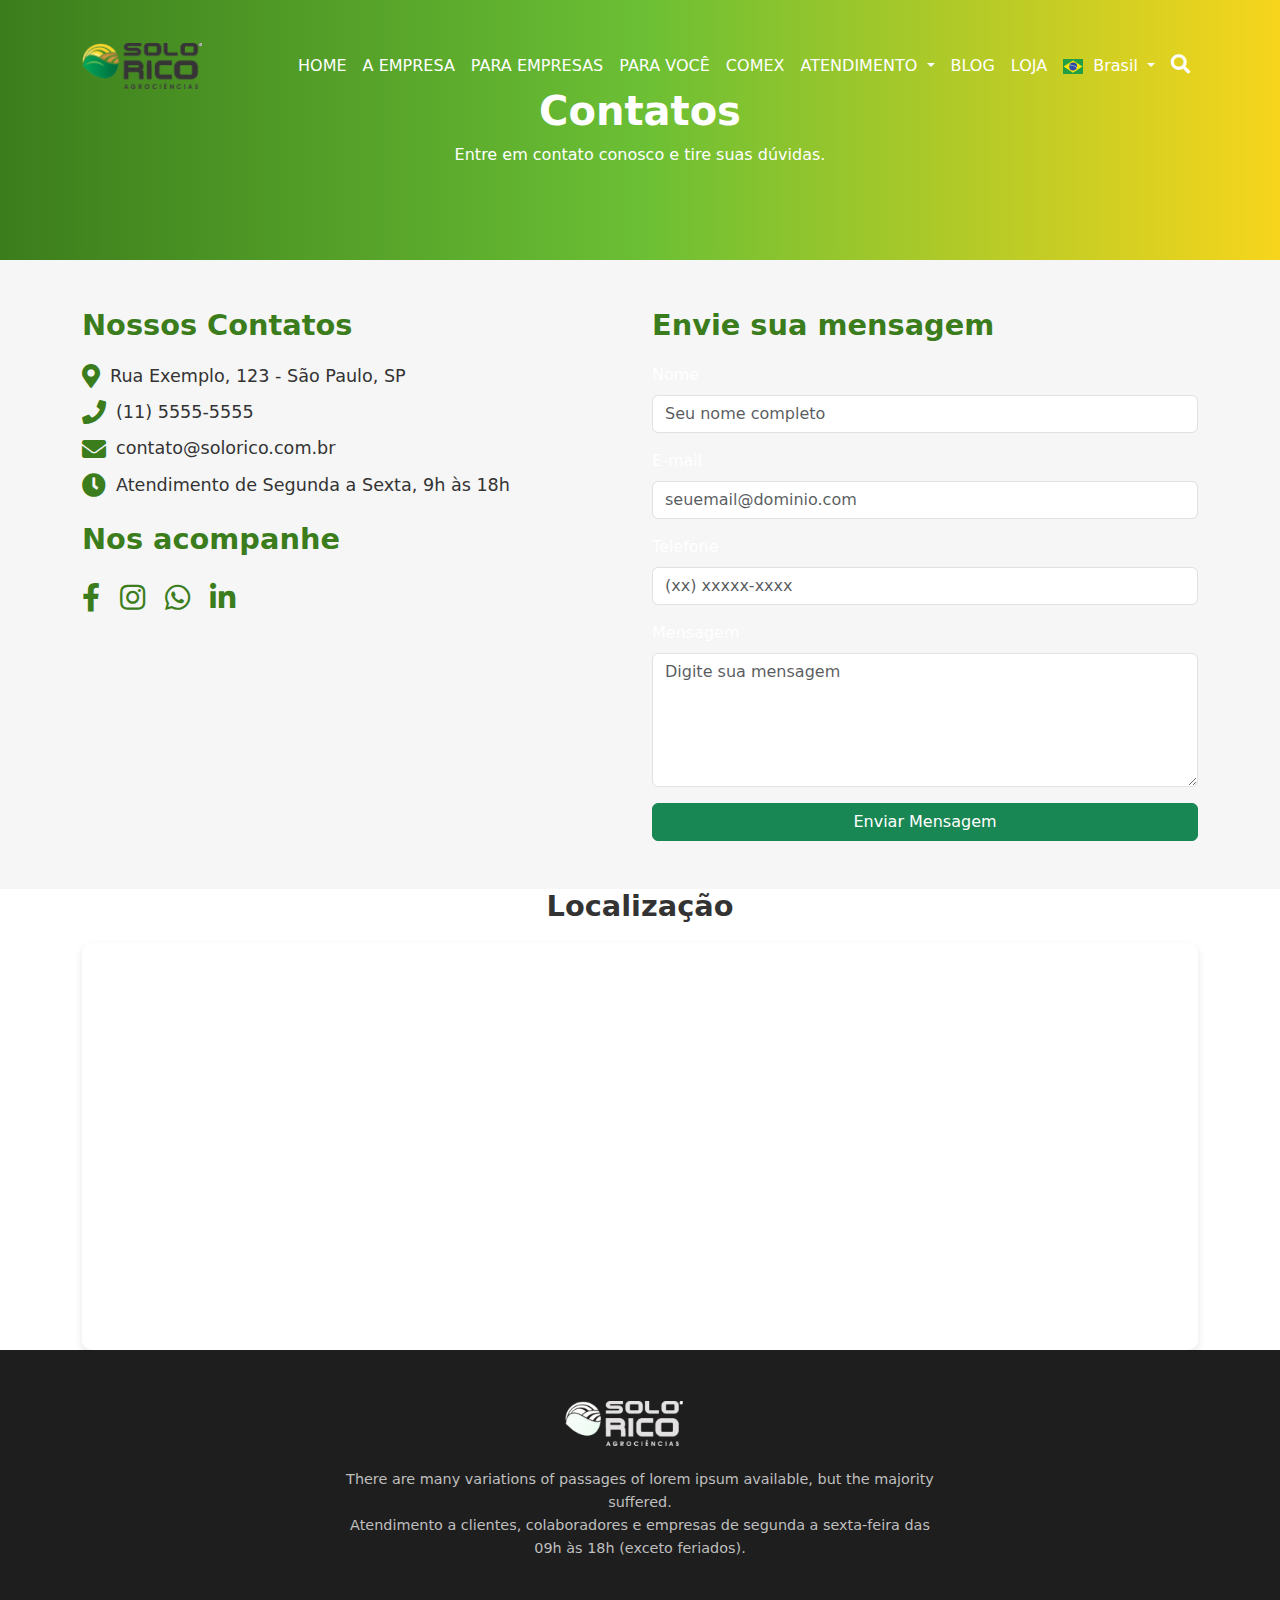
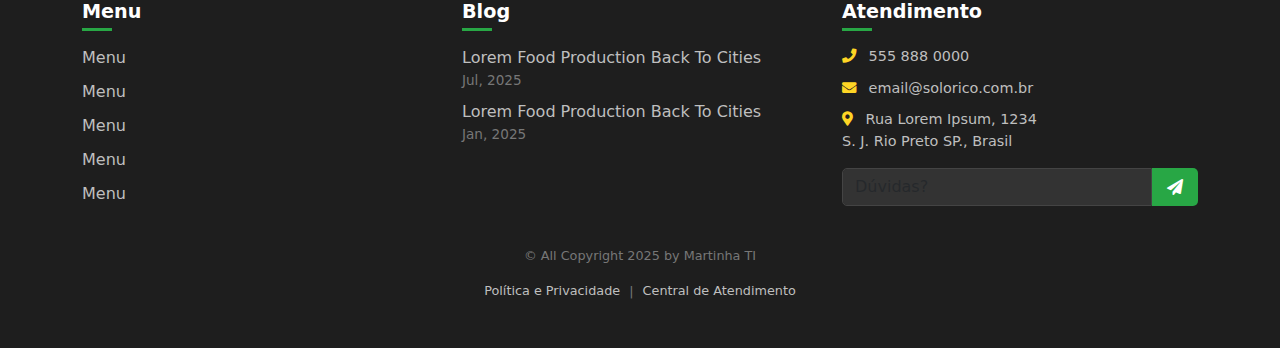
<file: contatos.html>
<!DOCTYPE html>
<html lang="pt-BR">

<head>
    <meta charset="UTF-8">
    <meta name="viewport" content="width=device-width, initial-scale=1.0">
    <title>Solo Rico</title>
    <link href="css/style.css" rel="stylesheet">
    <link href="https://cdn.jsdelivr.net/npm/bootstrap@5.3.0-alpha1/dist/css/bootstrap.min.css" rel="stylesheet">
    <link href="https://cdnjs.cloudflare.com/ajax/libs/font-awesome/5.15.4/css/all.min.css" rel="stylesheet">

    <style>
/*topo das telas*/
.page-header {
    background: linear-gradient(to right, #3b7d1c, #6bbf34, #f7d51c);
    height: 250px; /* Altura do banner */
    display: flex;
    align-items: center;
    justify-content: center;
    color: white;
    text-align: center;
}
.page-banner {
    background-image: url('assets/img/banner-about.jpg');
    background-size: cover;
    background-position: center;
    height: 250px; /* Ajuste conforme necessário */
    display: flex;
    align-items: center;
    justify-content: center;
    color: white;
    text-align: center;
}
.container h2{padding-top: 30px;}

/* Seção Sobre a Empresa */
.about-section {
    background-color: #f9f9f9;
    padding: 90px 0;
}

.about-image {
    border-radius: 10px;
    max-width: 100%;
}

.about-list {
    list-style: none;
    padding: 0;
    color: #333;
}

.about-list li {
    font-size: 1.1rem;
    margin-bottom: 10px;
}

.about-list i {
    color: #28a745;
    margin-right: 8px;
}

/* Missão, Visão e Valores */
.mission-vision-values .card {
    border: none;
    box-shadow: 0 4px 8px rgba(0, 0, 0, 0.1);
    border-radius: 10px;
    padding: 20px;
    transition: transform 0.3s ease;
}

.mission-vision-values .card:hover {
    transform: scale(1.05);
}

.mission-vision-values .card-icon {
    width: 60px;
    height: 60px;
    margin-bottom: 15px;
}

.mission-vision-values .card-title {
    font-size: 1.5rem;
    font-weight: bold;
    color: #333;
}

/* Equipe */
.team-section {
    background-color: #ffffff;
    padding: 60px 0;
}

.team-card {
    text-align: center;
    padding: 20px;
    border-radius: 10px;
    box-shadow: 0 4px 8px rgba(0, 0, 0, 0.1);
    transition: transform 0.3s ease;
}

.team-card:hover {
    transform: scale(1.05);
}

.team-image {
    border-radius: 50%;
    max-width: 150px;
    margin-bottom: 15px;
}

.team-name {
    font-size: 1.2rem;
    font-weight: bold;
    color: #333;
}

.team-role {
    font-size: 1rem;
    color: #28a745;
}

/* Responsividade */
@media (max-width: 768px) {
    .mission-vision-values .card {
        margin-bottom: 20px;
    }

    .team-card {
        margin-bottom: 20px;
    }
}
.contact-section {
    background: #f6f6f6 !important;

    </style>
</head>

<body>
    <!-- Barra Superior -->
    <div class="top-bar text-center">
        <span><a href="#"></a></span>
    </div>
   <!-- Navbar -->
   <header class="navbar-section" style="padding-top: 30px;">
    <nav class="navbar navbar-expand-lg navbar-light">
        <div class="container">
            <!-- Logo -->
            <a class="navbar-brand" href="#">
                <img src="assets/img/logo.png" alt="Logo" class="navbar-logo">
                <span class="navbar-subtitle"></span>
            </a>
            <!-- Botão de Menu Mobile -->
            <button class="navbar-toggler" type="button" data-bs-toggle="collapse" data-bs-target="#navbarNav">
                <span class="navbar-toggler-icon"></span>
            </button>
<!-- Links -->
<div class="collapse navbar-collapse" id="navbarNav">
    <ul class="navbar-nav ms-auto">
        <li class="nav-item"><a class="nav-link" href="index.html">HOME</a></li>
        <li class="nav-item"><a class="nav-link" href="empresa.html">A EMPRESA</a></li>
        <li class="nav-item"><a class="nav-link" href="para-empresas.html">PARA EMPRESAS</a></li>
        <li class="nav-item"><a class="nav-link" href="para-voce.html">PARA VOCÊ</a></li>
        <li class="nav-item"><a class="nav-link" href="comex.html">COMEX</a></li>
        <li class="nav-item dropdown">
            <a class="nav-link dropdown-toggle" href="#" id="dropdown3" data-bs-toggle="dropdown"
                role="button" aria-expanded="false">
                ATENDIMENTO
            </a>
            <ul class="dropdown-menu" aria-labelledby="dropdown3">
                <li><a class="dropdown-item" href="franqueado.html">SEJA UM FRANQUEADO</a></li>
                <li><a class="dropdown-item" href="trabalhe-conosco.html">TRABALHE CONOSCO</a></li>
                <li><a class="dropdown-item" href="sac.html">SAC</a></li>
                <li><a class="dropdown-item" href="contatos.html">CONTATOS</a></li>
            </ul>
        </li>

        <li class="nav-item"><a class="nav-link" href="blog.html">BLOG</a></li>
        <li class="nav-item"><a class="nav-link" href="#">LOJA</a></li>
        <li class="nav-item dropdown">
            <a class="nav-link dropdown-toggle" href="#" id="dropdown3" data-bs-toggle="dropdown"
                role="button" aria-expanded="false">
                <img src="assets/img/Brazil.svg" alt="Brasil" class="navbar-flag"> Brasil
            </a>
            <ul class="dropdown-menu">
                <li><a class="dropdown-item" href="#">Country 1</a></li>
                <li><a class="dropdown-item" href="#">Country 2</a></li>
            </ul>
        </li>
        <li class="nav-item">
            <a class="nav-link" href="#"><i class="fas fa-search"></i></a>
        </li>
    </ul>
</div>
</div>
</nav>
</header>
    <!-- Cabeçalho -->
    <!-- <header class="navbar navbar-expand-lg navbar-light">
    </header> -->



<!-- CONTATOS -->
<!-- Cabeçalho da Página -->
<section class="page-header">
    <div class="container text-center">
        <h1>Contatos</h1>
        <p>Entre em contato conosco e tire suas dúvidas.</p>
    </div>
</section>

<!-- Seção de Contato -->
<section class="contact-section py-5">
    <div class="container">
        <div class="row">
            <!-- Informações de Contato (Esquerda) -->
            <div class="col-lg-6">
                <h4 class="section-title">Nossos Contatos</h4>
                <ul class="contact-info list-unstyled">
                    <li><i class="fas fa-map-marker-alt"></i> Rua Exemplo, 123 - São Paulo, SP</li>
                    <li><i class="fas fa-phone"></i> (11) 5555-5555</li>
                    <li><i class="fas fa-envelope"></i> contato@solorico.com.br</li>
                    <li><i class="fas fa-clock"></i> Atendimento de Segunda a Sexta, 9h às 18h</li>
                </ul>
                <h4 class="section-title mt-4">Nos acompanhe</h4>
                <div class="social-icons">
                    <a href="#"><i class="fab fa-facebook-f"></i></a>
                    <a href="#"><i class="fab fa-instagram"></i></a>
                    <a href="#"><i class="fab fa-whatsapp"></i></a>
                    <a href="#"><i class="fab fa-linkedin-in"></i></a>
                </div>
            </div>

            <!-- Formulário de Contato (Direita) -->
            <div class="col-lg-6">
                <h4 class="section-title">Envie sua mensagem</h4>
                <form action="enviar-contato.php" method="POST">
                    <div class="mb-3">
                        <label for="name" class="form-label">Nome</label>
                        <input type="text" class="form-control" id="name" name="name" placeholder="Seu nome completo" required>
                    </div>
                    <div class="mb-3">
                        <label for="email" class="form-label">E-mail</label>
                        <input type="email" class="form-control" id="email" name="email" placeholder="seuemail@dominio.com" required>
                    </div>
                    <div class="mb-3">
                        <label for="phone" class="form-label">Telefone</label>
                        <input type="tel" class="form-control" id="phone" name="phone" placeholder="(xx) xxxxx-xxxx" required>
                    </div>
                    <div class="mb-3">
                        <label for="message" class="form-label">Mensagem</label>
                        <textarea class="form-control" id="message" name="message" rows="5" placeholder="Digite sua mensagem" required></textarea>
                    </div>
                    <button type="submit" class="btn btn-success w-100">Enviar Mensagem</button>
                </form>
            </div>
        </div>
    </div>
</section>

<!-- Seção do Mapa -->
<section class="map-section">
    <div class="container">
        <h4 class="text-center section-title">Localização</h4>
        <div class="map-container">
            <iframe 
                src="https://www.google.com/maps/embed?pb=!1m18!1m12!1m3!1d3656.6323773650233!2d-46.63330908502171!3d-23.580069284675173!2m3!1f0!2f0!3f0!3m2!1i1024!2i768!4f13.1!3m3!1m2!1s0x94ce5a3a5f1234%3A0xf4c0de3333333333!2sRua%20Exemplo%2C%20123%20-%20São%20Paulo%2C%20SP!5e0!3m2!1sen!2sbr!4v1633029096123!5m2!1sen!2sbr" 
                width="100%" 
                height="400" 
                style="border:0;" 
                allowfullscreen="" 
                loading="lazy">
            </iframe>
        </div>
    </div>
</section>


    <!-- Footer -->
    <footer class="footer-section py-5">
        <div class="container">
            <!-- Logo e Descrição -->
            <div class="row text-center mb-4">
                <div class="col-12">
                    <img src="assets/img/div.elementor-element.png" alt="Logo Solo Rico" class="footer-logo mb-3">
                    <p class="footer-description mx-auto">
                        There are many variations of passages of lorem ipsum available, but the majority suffered.
                        <br> Atendimento a clientes, colaboradores e empresas de segunda a sexta-feira das 09h às 18h
                        (exceto feriados).
                    </p>
                </div>
            </div>

            <!-- Menus e Informações -->
            <div class="row">
                <!-- Menu -->
                <div class="col-lg-4 col-md-6 col-12">
                    <h5 class="footer-heading">Menu</h5>
                    <ul class="footer-menu list-unstyled">
                        <li><a href="#">Menu</a></li>
                        <li><a href="#">Menu</a></li>
                        <li><a href="#">Menu</a></li>
                        <li><a href="#">Menu</a></li>
                        <li><a href="#">Menu</a></li>
                    </ul>
                </div>

                <!-- Blog -->
                <div class="col-lg-4 col-md-6 col-12">
                    <h5 class="footer-heading">Blog</h5>
                    <ul class="footer-blog list-unstyled">
                        <li>
                            <a href="#">Lorem Food Production Back To Cities</a>
                            <span>Jul, 2025</span>
                        </li>
                        <li>
                            <a href="#">Lorem Food Production Back To Cities</a>
                            <span>Jan, 2025</span>
                        </li>
                    </ul>
                </div>

                <!-- Atendimento -->
                <div class="col-lg-4 col-md-12 col-12">
                    <h5 class="footer-heading">Atendimento</h5>
                    <ul class="footer-contact list-unstyled">
                        <li><i class="fas fa-phone"></i> 555 888 0000</li>
                        <li><i class="fas fa-envelope"></i> email@solorico.com.br</li>
                        <li><i class="fas fa-map-marker-alt"></i> Rua Lorem Ipsum, 1234<br>S. J. Rio Preto SP., Brasil
                        </li>
                    </ul>
                    <form class="footer-form mt-3">
                        <input type="text" class="form-control" placeholder="Dúvidas?">
                        <button type="submit" class="btn btn-success"><i class="fas fa-paper-plane"></i></button>
                    </form>
                </div>
            </div>

            <!-- Copyright -->
            <div class="footer-bottom text-center mt-4">
                <p>&copy; All Copyright 2025 by Martinha TI</p>
                <a href="#">Política e Privacidade</a> | <a href="#">Central de Atendimento</a>
            </div>
        </div>
    </footer>

</body>

</html>
</file>
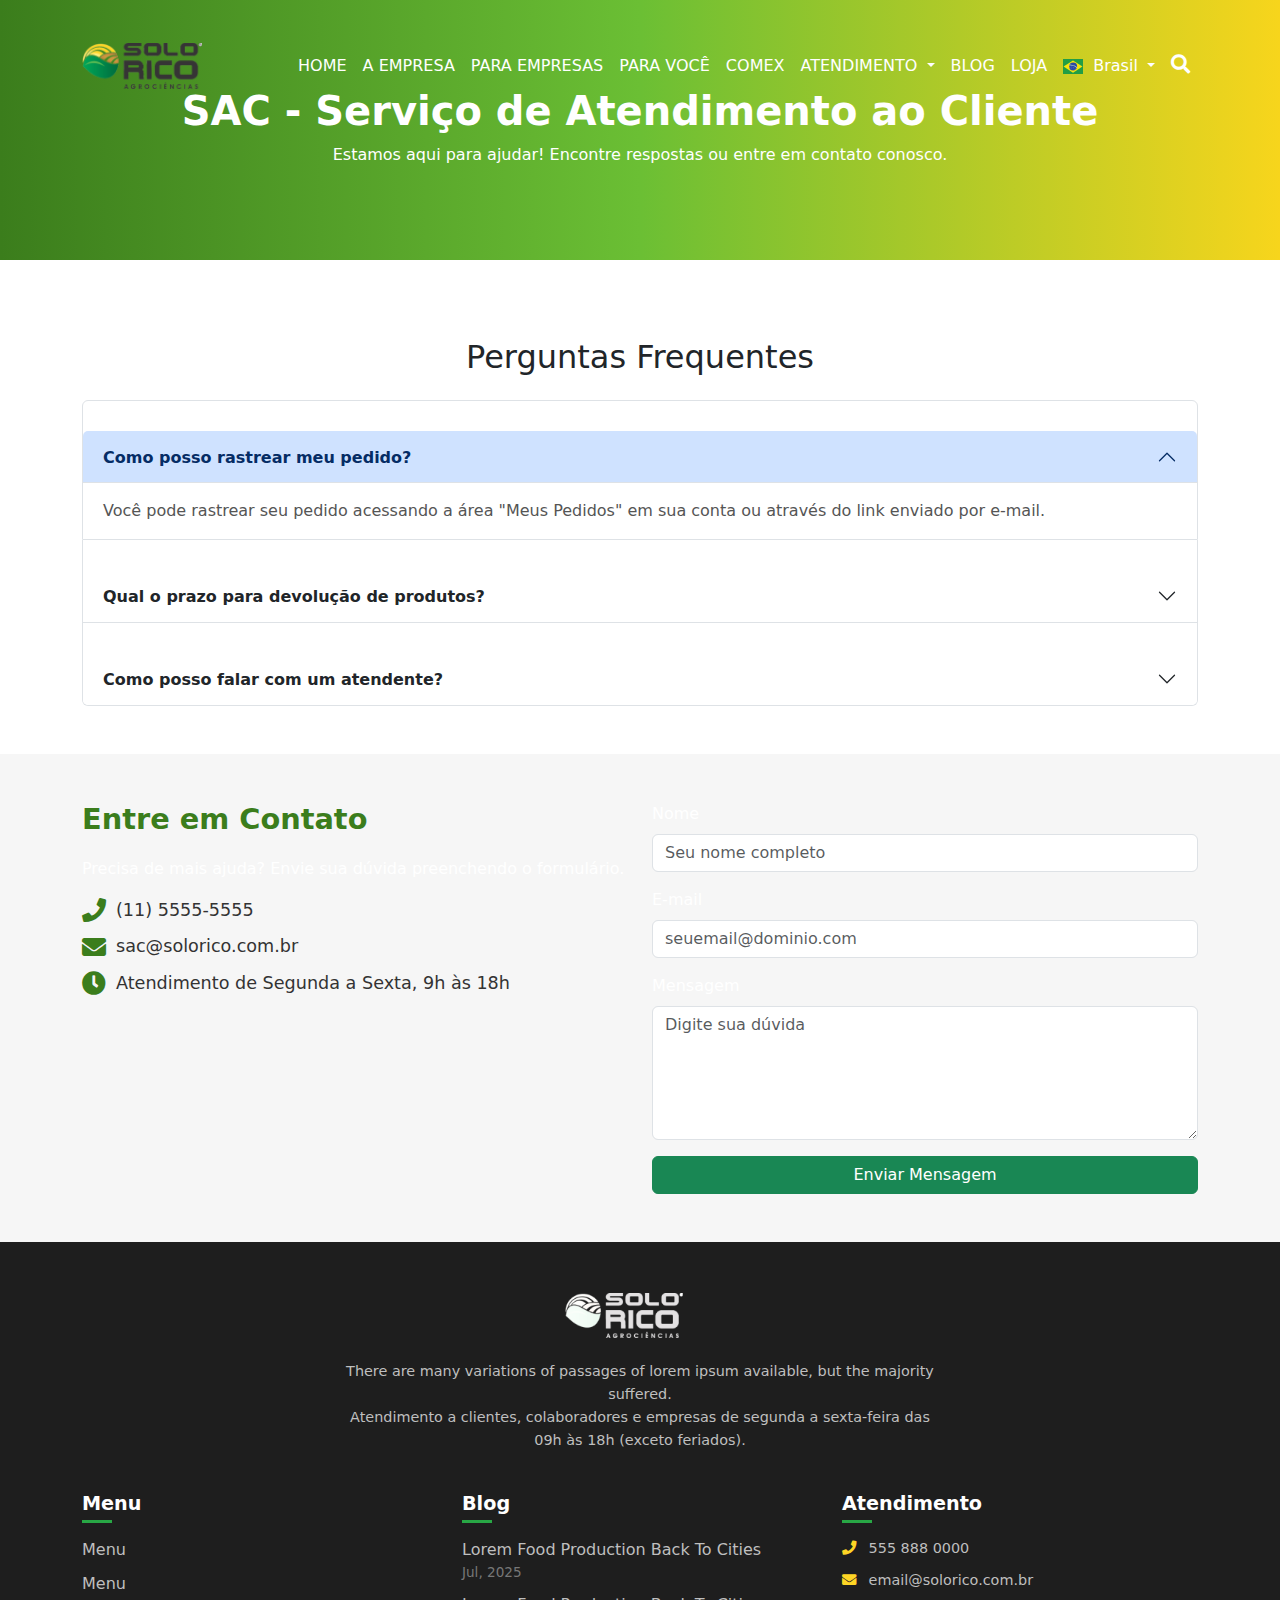
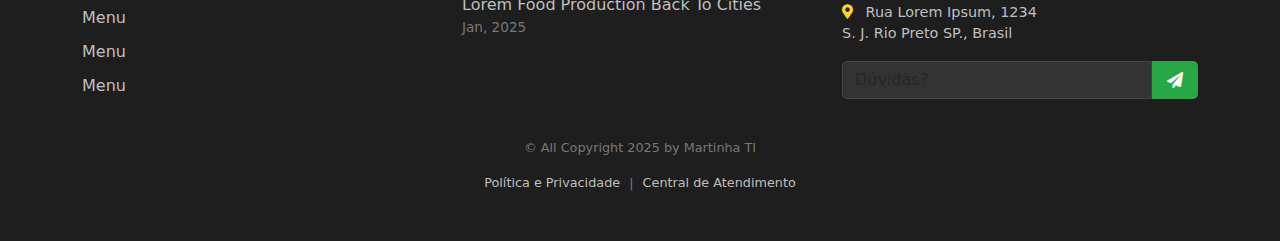
<file: sac.html>
<!DOCTYPE html>
<html lang="pt-BR">

<head>
    <meta charset="UTF-8">
    <meta name="viewport" content="width=device-width, initial-scale=1.0">
    <title>Solo Rico</title>
    <link href="css/style.css" rel="stylesheet">
    <link href="https://cdn.jsdelivr.net/npm/bootstrap@5.3.0-alpha1/dist/css/bootstrap.min.css" rel="stylesheet">
    <link href="https://cdnjs.cloudflare.com/ajax/libs/font-awesome/5.15.4/css/all.min.css" rel="stylesheet">
    <!-- Bootstrap Bundle JS (inclui Popper.js necessário para alguns componentes) -->
<script src="https://cdn.jsdelivr.net/npm/bootstrap@5.3.0-alpha1/dist/js/bootstrap.bundle.min.js"></script>


    <style>
/*topo das telas*/
.page-header {
    background: linear-gradient(to right, #3b7d1c, #6bbf34, #f7d51c);
    height: 250px; /* Altura do banner */
    display: flex;
    align-items: center;
    justify-content: center;
    color: white;
    text-align: center;
}
.page-banner {
    background-image: url('assets/img/banner-about.jpg');
    background-size: cover;
    background-position: center;
    height: 250px; /* Ajuste conforme necessário */
    display: flex;
    align-items: center;
    justify-content: center;
    color: white;
    text-align: center;
}
.container h2{padding-top: 30px;}

/* Seção Sobre a Empresa */
.about-section {
    background-color: #f9f9f9;
    padding: 90px 0;
}

.about-image {
    border-radius: 10px;
    max-width: 100%;
}

.about-list {
    list-style: none;
    padding: 0;
    color: #333;
}

.about-list li {
    font-size: 1.1rem;
    margin-bottom: 10px;
}

.about-list i {
    color: #28a745;
    margin-right: 8px;
}

/* Missão, Visão e Valores */
.mission-vision-values .card {
    border: none;
    box-shadow: 0 4px 8px rgba(0, 0, 0, 0.1);
    border-radius: 10px;
    padding: 20px;
    transition: transform 0.3s ease;
}

.mission-vision-values .card:hover {
    transform: scale(1.05);
}

.mission-vision-values .card-icon {
    width: 60px;
    height: 60px;
    margin-bottom: 15px;
}

.mission-vision-values .card-title {
    font-size: 1.5rem;
    font-weight: bold;
    color: #333;
}

/* Equipe */
.team-section {
    background-color: #ffffff;
    padding: 60px 0;
}

.team-card {
    text-align: center;
    padding: 20px;
    border-radius: 10px;
    box-shadow: 0 4px 8px rgba(0, 0, 0, 0.1);
    transition: transform 0.3s ease;
}

.team-card:hover {
    transform: scale(1.05);
}

.team-image {
    border-radius: 50%;
    max-width: 150px;
    margin-bottom: 15px;
}

.team-name {
    font-size: 1.2rem;
    font-weight: bold;
    color: #333;
}

.team-role {
    font-size: 1rem;
    color: #28a745;
}

/* Responsividade */
@media (max-width: 768px) {
    .mission-vision-values .card {
        margin-bottom: 20px;
    }

    .team-card {
        margin-bottom: 20px;
    }
}
.contact-section {
    background: #f6f6f6 !important;}

    </style>
</head>

<body>
    <!-- Barra Superior -->
    <div class="top-bar text-center">
        <span><a href="#"></a></span>
    </div>
   <!-- Navbar -->
   <header class="navbar-section" style="padding-top: 30px;">
    <nav class="navbar navbar-expand-lg navbar-light">
        <div class="container">
            <!-- Logo -->
            <a class="navbar-brand" href="#">
                <img src="assets/img/logo.png" alt="Logo" class="navbar-logo">
                <span class="navbar-subtitle"></span>
            </a>
            <!-- Botão de Menu Mobile -->
            <button class="navbar-toggler" type="button" data-bs-toggle="collapse" data-bs-target="#navbarNav">
                <span class="navbar-toggler-icon"></span>
            </button>
<!-- Links -->
<div class="collapse navbar-collapse" id="navbarNav">
    <ul class="navbar-nav ms-auto">
        <li class="nav-item"><a class="nav-link" href="index.html">HOME</a></li>
        <li class="nav-item"><a class="nav-link" href="empresa.html">A EMPRESA</a></li>
        <li class="nav-item"><a class="nav-link" href="para-empresas.html">PARA EMPRESAS</a></li>
        <li class="nav-item"><a class="nav-link" href="para-voce.html">PARA VOCÊ</a></li>
        <li class="nav-item"><a class="nav-link" href="comex.html">COMEX</a></li>
        <li class="nav-item dropdown">
            <a class="nav-link dropdown-toggle" href="#" id="dropdown3" data-bs-toggle="dropdown"
                role="button" aria-expanded="false">
                ATENDIMENTO
            </a>
            <ul class="dropdown-menu" aria-labelledby="dropdown3">
                <li><a class="dropdown-item" href="franqueado.html">SEJA UM FRANQUEADO</a></li>
                <li><a class="dropdown-item" href="trabalhe-conosco.html">TRABALHE CONOSCO</a></li>
                <li><a class="dropdown-item" href="sac.html">SAC</a></li>
                <li><a class="dropdown-item" href="contatos.html">CONTATOS</a></li>
            </ul>
        </li>

        <li class="nav-item"><a class="nav-link" href="blog.html">BLOG</a></li>
        <li class="nav-item"><a class="nav-link" href="#">LOJA</a></li>
        <li class="nav-item dropdown">
            <a class="nav-link dropdown-toggle" href="#" id="dropdown3" data-bs-toggle="dropdown"
                role="button" aria-expanded="false">
                <img src="assets/img/Brazil.svg" alt="Brasil" class="navbar-flag"> Brasil
            </a>
            <ul class="dropdown-menu">
                <li><a class="dropdown-item" href="#">Country 1</a></li>
                <li><a class="dropdown-item" href="#">Country 2</a></li>
            </ul>
        </li>
        <li class="nav-item">
            <a class="nav-link" href="#"><i class="fas fa-search"></i></a>
        </li>
    </ul>
</div>
</div>
</nav>
</header>
    <!-- Cabeçalho -->
    <!-- <header class="navbar navbar-expand-lg navbar-light">
    </header> -->



<!-- SAC -->
<!-- Cabeçalho da Página -->
<section class="page-header">
    <div class="container text-center">
        <h1>SAC - Serviço de Atendimento ao Cliente</h1>
        <p>Estamos aqui para ajudar! Encontre respostas ou entre em contato conosco.</p>
    </div>
</section>


<!-- Perguntas Frequentes (FAQ) -->
<section class="faq-section py-5">
    <div class="container">
        <h2 class="text-center mb-4">Perguntas Frequentes</h2>
        <div class="accordion" id="faqAccordion">
            <!-- Item 1 -->
            <div class="accordion-item">
                <h2 class="accordion-header" id="headingOne">
                    <button class="accordion-button" type="button" data-bs-toggle="collapse" data-bs-target="#collapseOne">
                        Como posso rastrear meu pedido?
                    </button>
                </h2>
                <div id="collapseOne" class="accordion-collapse collapse show" data-bs-parent="#faqAccordion">
                    <div class="accordion-body">
                        Você pode rastrear seu pedido acessando a área "Meus Pedidos" em sua conta ou através do link enviado por e-mail.
                    </div>
                </div>
            </div>
            <!-- Item 2 -->
            <div class="accordion-item">
                <h2 class="accordion-header" id="headingTwo">
                    <button class="accordion-button collapsed" type="button" data-bs-toggle="collapse" data-bs-target="#collapseTwo">
                        Qual o prazo para devolução de produtos?
                    </button>
                </h2>
                <div id="collapseTwo" class="accordion-collapse collapse" data-bs-parent="#faqAccordion">
                    <div class="accordion-body">
                        O prazo para devolução de produtos é de 7 dias úteis após o recebimento, conforme o Código de Defesa do Consumidor.
                    </div>
                </div>
            </div>
            <!-- Item 3 -->
            <div class="accordion-item">
                <h2 class="accordion-header" id="headingThree">
                    <button class="accordion-button collapsed" type="button" data-bs-toggle="collapse" data-bs-target="#collapseThree">
                        Como posso falar com um atendente?
                    </button>
                </h2>
                <div id="collapseThree" class="accordion-collapse collapse" data-bs-parent="#faqAccordion">
                    <div class="accordion-body">
                        Você pode falar com um atendente pelo telefone (11) 5555-5555 ou pelo WhatsApp (11) 99999-9999.
                    </div>
                </div>
            </div>
        </div>
    </div>
</section>

<!-- Formulário de Contato SAC -->
<section class="contact-section py-5">
    <div class="container">
        <div class="row">
            <!-- Informações de Contato (Esquerda) -->
            <div class="col-lg-6">
                <h4 class="section-title">Entre em Contato</h4>
                <p>Precisa de mais ajuda? Envie sua dúvida preenchendo o formulário.</p>
                <ul class="contact-info list-unstyled">
                    <li><i class="fas fa-phone"></i> (11) 5555-5555</li>
                    <li><i class="fas fa-envelope"></i> sac@solorico.com.br</li>
                    <li><i class="fas fa-clock"></i> Atendimento de Segunda a Sexta, 9h às 18h</li>
                </ul>
            </div>

            <!-- Formulário de Contato (Direita) -->
            <div class="col-lg-6">
                <form action="enviar-sac.php" method="POST">
                    <div class="mb-3">
                        <label for="name" class="form-label">Nome</label>
                        <input type="text" class="form-control" id="name" name="name" placeholder="Seu nome completo" required>
                    </div>
                    <div class="mb-3">
                        <label for="email" class="form-label">E-mail</label>
                        <input type="email" class="form-control" id="email" name="email" placeholder="seuemail@dominio.com" required>
                    </div>
                    <div class="mb-3">
                        <label for="message" class="form-label">Mensagem</label>
                        <textarea class="form-control" id="message" name="message" rows="5" placeholder="Digite sua dúvida" required></textarea>
                    </div>
                    <button type="submit" class="btn btn-success w-100">Enviar Mensagem</button>
                </form>
            </div>
        </div>
    </div>
</section>


    <!-- Footer -->
    <footer class="footer-section py-5">
        <div class="container">
            <!-- Logo e Descrição -->
            <div class="row text-center mb-4">
                <div class="col-12">
                    <img src="assets/img/div.elementor-element.png" alt="Logo Solo Rico" class="footer-logo mb-3">
                    <p class="footer-description mx-auto">
                        There are many variations of passages of lorem ipsum available, but the majority suffered.
                        <br> Atendimento a clientes, colaboradores e empresas de segunda a sexta-feira das 09h às 18h
                        (exceto feriados).
                    </p>
                </div>
            </div>

            <!-- Menus e Informações -->
            <div class="row">
                <!-- Menu -->
                <div class="col-lg-4 col-md-6 col-12">
                    <h5 class="footer-heading">Menu</h5>
                    <ul class="footer-menu list-unstyled">
                        <li><a href="#">Menu</a></li>
                        <li><a href="#">Menu</a></li>
                        <li><a href="#">Menu</a></li>
                        <li><a href="#">Menu</a></li>
                        <li><a href="#">Menu</a></li>
                    </ul>
                </div>

                <!-- Blog -->
                <div class="col-lg-4 col-md-6 col-12">
                    <h5 class="footer-heading">Blog</h5>
                    <ul class="footer-blog list-unstyled">
                        <li>
                            <a href="#">Lorem Food Production Back To Cities</a>
                            <span>Jul, 2025</span>
                        </li>
                        <li>
                            <a href="#">Lorem Food Production Back To Cities</a>
                            <span>Jan, 2025</span>
                        </li>
                    </ul>
                </div>

                <!-- Atendimento -->
                <div class="col-lg-4 col-md-12 col-12">
                    <h5 class="footer-heading">Atendimento</h5>
                    <ul class="footer-contact list-unstyled">
                        <li><i class="fas fa-phone"></i> 555 888 0000</li>
                        <li><i class="fas fa-envelope"></i> email@solorico.com.br</li>
                        <li><i class="fas fa-map-marker-alt"></i> Rua Lorem Ipsum, 1234<br>S. J. Rio Preto SP., Brasil
                        </li>
                    </ul>
                    <form class="footer-form mt-3">
                        <input type="text" class="form-control" placeholder="Dúvidas?">
                        <button type="submit" class="btn btn-success"><i class="fas fa-paper-plane"></i></button>
                    </form>
                </div>
            </div>

            <!-- Copyright -->
            <div class="footer-bottom text-center mt-4">
                <p>&copy; All Copyright 2025 by Martinha TI</p>
                <a href="#">Política e Privacidade</a> | <a href="#">Central de Atendimento</a>
            </div>
        </div>
    </footer>

</body>

</html>
</file>
<file: css/style.css>
/* Barra superior / menu todas as páginas*/

        .top-bar {
            background: linear-gradient(to right, #3b7d1c, #6bbf34, #f7d51c);
            /* Gradiente verde para amarelo */
            height: 5px;
            /* Altura da barrinha */
            width: 100%;
            /* Preenche a largura total */


            padding: 5px 0;
            font-size: 14px;
            color: #333;
        }

        .top-bar a {
            color: #333;
            text-decoration: none;
        }

        /* Navbar transparente */
        /* Navbar */
        .navbar-section {
            position: absolute;
            top: 0;
            left: 0;
            width: 100%;
            z-index: 10;
            background: transparent;
            /* Navbar transparente */
            transition: background-color 0.3s ease;
        }

        .navbar-section.scrolled {
            background: rgba(0, 0, 0, 0.8);
            /* Fundo escuro ao rolar */
        }

        .navbar-logo {
            max-width: 120px;
        }

        .navbar-subtitle {
            font-size: 0.75rem;
            color: #ccc;
            margin-top: -5px;
        }

        .navbar-nav .nav-link {
            color: #fff;
            padding: 10px 15px;
            font-size: 1rem;
            font-weight: 500;
            transition: color 0.3s ease;
        }

        .navbar-nav .nav-link:hover {
            color: #aeff01;
            text-decoration: underline;
            /* Verde no hover */
        }

        .navbar-nav .dropdown-menu {
            display: none;
            position: absolute;
            background-color: white;
            border: none;
            box-shadow: 0 4px 6px rgba(0, 0, 0, 0.1);
            margin-top: 10px;
            border-radius: 5px;
            padding: 10px 0;
            z-index: 1000;
        }

        .navbar-nav .dropdown:hover .dropdown-menu {
            display: block;
            /* Mostra o menu no hover */
        }

        .navbar-nav .dropdown-item {
            color: #333;
            padding: 10px 20px;
            transition: background-color 0.3s ease;
        }

        .navbar-nav .dropdown-item:hover {
            background-color: #f8f8f8;
            /* Fundo claro no hover */
        }

        .navbar-flag {
            width: 20px;
            height: auto;
            margin-right: 5px;
        }

        /* Botão de busca */
        .navbar-nav .fa-search {
            color: white;
            font-size: 1.2rem;
        }


        /*new menu hover*/
        /* Estilização dos submenus dropdown */
.navbar-nav .dropdown-menu {
    display: none; /* Mantém oculto por padrão */
    position: absolute;
    background-color: white;
    border: none;
    box-shadow: 0 4px 6px rgba(0, 0, 0, 0.1);
    margin-top: 0;
    border-radius: 5px;
    padding: 10px 0;
    z-index: 1050; /* Garante que o menu fique acima de outros elementos */
}

/* Mostra os submenus ao passar o mouse no item principal */
.navbar-nav .dropdown:hover > .dropdown-menu {
    display: block;
}

/* Garante que o submenu fique visível ao mover o mouse sobre ele */
.navbar-nav .dropdown-menu:hover {
    display: block;
}

/* Itens do dropdown */
.navbar-nav .dropdown-item {
    color: #333;
    padding: 10px 20px;
    transition: background-color 0.3s ease;
    white-space: nowrap; /* Evita quebra de linha nos itens */
}

/* Efeito de hover nos subitens */
.navbar-nav .dropdown-item:hover {
    background-color: #f8f8f8;
    color: #3b7d1c; /* Cor verde conforme o tema */
}


        /* Responsivo */
@media (max-width: 768px) {
    .navbar-section {
        position: relative;
    }

    /* Cor do link no mobile */
    .navbar-nav .nav-link {
        color: #28a745;
    }

    /* Ajustando a exibição do dropdown para mobile */
    .navbar-nav .dropdown-menu {
        position: static;
        display: none; /* Escondido por padrão */
        box-shadow: none;
        background: white; /* Fundo branco para contraste */
        border-radius: 5px;
        padding: 10px 0;
    }

    /* Exibir o submenu ao clicar no mobile */
    .navbar-nav .dropdown-menu.show {
        display: block !important;
    }

    /* Remover hover para mobile */
    .navbar-nav .dropdown:hover .dropdown-menu {
        display: none; 
    }

    /* Ajuste para garantir que os itens tenham espaçamento */
    .navbar-nav .dropdown-item {
        padding: 10px 15px;
        color: #333;
    }
}


        /* Footer todas as páginas */
        .footer-section {
            background-color: #1e1e1e;
            /* Fundo escuro */
            color: #bfbfbf;
            /* Texto claro */
        }

        .footer-logo {
            max-width: 150px;
        }

        .footer-description {
            font-size: 0.9rem;
            line-height: 1.6;
            color: #bfbfbf;
            max-width: 600px;
        }

        .footer-heading {
            font-size: 1.2rem;
            font-weight: bold;
            color: #fff;
            margin-bottom: 15px;
            position: relative;
        }

        .footer-heading::after {
            content: '';
            display: block;
            width: 30px;
            height: 3px;
            background-color: #28a745;
            /* Verde */
            margin-top: 5px;
        }

        .footer-menu li,
        .footer-blog li {
            margin-bottom: 10px;
        }

        .footer-menu a,
        .footer-blog a {
            color: #bfbfbf;
            text-decoration: none;
            transition: color 0.3s ease;
        }

        .footer-menu a:hover,
        .footer-blog a:hover {
            color: #28a745;
            /* Verde no hover */
        }

        .footer-blog span {
            display: block;
            font-size: 0.85rem;
            color: #777;
        }

        .footer-contact li {
            font-size: 0.9rem;
            margin-bottom: 10px;
        }

        .footer-contact i {
            color: #FED525;
            /* Verde dos ícones */
            margin-right: 8px;
        }

        .footer-form {
            display: flex;
        }

        .footer-form .form-control {
            border: 1px solid #444;
            border-radius: 5px 0 0 5px;
            background-color: #333;
            color: #bfbfbf;
        }

        .footer-form .btn {
            border-radius: 0 5px 5px 0;
            background-color: #28a745;
            border: none;
            color: white;
            padding: 0 15px;
            display: flex;
            align-items: center;
            justify-content: center;
        }

        .footer-bottom {
            font-size: 0.8rem;
            color: #777;
            margin-top: 20px;
        }

        .footer-bottom a {
            color: #bfbfbf;
            text-decoration: none;
            margin: 0 5px;
        }

        .footer-bottom a:hover {
            color: #28a745;
            /* Verde no hover */
        }


      /* A EMPRESA */
      
      /* Seção Sobre a Empresa */
.about-section {
    background-color: #f9f9f9;
    padding: 90px 0;
}

.about-image {
    border-radius: 10px;
    max-width: 100%;
}

.about-list {
    list-style: none;
    padding: 0;
    color: #333;
}

.about-list li {
    font-size: 1.1rem;
    margin-bottom: 10px;
}

.about-list i {
    color: #28a745;
    margin-right: 8px;
}

/* Missão, Visão e Valores */
.mission-vision-values .card {
    border: none;
    box-shadow: 0 4px 8px rgba(0, 0, 0, 0.1);
    border-radius: 10px;
    padding: 20px;
    transition: transform 0.3s ease;
}

.mission-vision-values .card:hover {
    transform: scale(1.05);
}

.mission-vision-values .card-icon {
    width: 60px;
    height: 60px;
    margin-bottom: 15px;
}

.mission-vision-values .card-title {
    font-size: 1.5rem;
    font-weight: bold;
    color: #333;
}

/* Equipe */
.team-section {
    background-color: #ffffff;
    padding: 60px 0;
}

.team-card {
    text-align: center;
    padding: 20px;
    border-radius: 10px;
    box-shadow: 0 4px 8px rgba(0, 0, 0, 0.1);
    transition: transform 0.3s ease;
}

.team-card:hover {
    transform: scale(1.05);
}

.team-image {
    border-radius: 50%;
    max-width: 150px;
    margin-bottom: 15px;
}

.team-name {
    font-size: 1.2rem;
    font-weight: bold;
    color: #333;
}

.team-role {
    font-size: 1rem;
    color: #28a745;
}

/* Responsividade */
@media (max-width: 768px) {
    .mission-vision-values .card {
        margin-bottom: 20px;
    }

    .team-card {
        margin-bottom: 20px;
    }
}




        /* PARA EMPRESAS */
        /* Cabeçalho da Página */
.page-header {
    background: linear-gradient(to right, #3b7d1c, #6bbf34, #f7d51c);
    height: 200px;
    display: flex;
    align-items: center;
    justify-content: center;
    color: white;
    text-align: center;
}

.page-header h1 {
    font-size: 2.5rem;
    font-weight: bold;
}

/* Seção Benefícios */
.benefits-section .benefits-list {
    list-style: none;
    padding: 0;
}

.benefits-section .benefits-list li {
    font-size: 1.1rem;
    margin-bottom: 10px;
    color: #333;
}

.benefits-section .benefits-list i {
    color: #28a745;
    margin-right: 8px;
}

/* Seção Soluções */
.solutions-section .solution-card {
    background-color: #fff;
    border-radius: 10px;
    box-shadow: 0 4px 8px rgba(0, 0, 0, 0.1);
    padding: 20px;
    transition: transform 0.3s ease;
}

.solutions-section .solution-card:hover {
    transform: translateY(-5px);
}

.solutions-section .solution-title {
    font-size: 1.5rem;
    font-weight: bold;
    color: #333;
    margin-top: 10px;
}

.solutions-section .solution-description {
    color: #666;
}

/* Seção Cases de Sucesso */
.cases-section .case-card {
    text-align: center;
    padding: 20px;
    border-radius: 10px;
    box-shadow: 0 4px 8px rgba(0, 0, 0, 0.1);
    transition: transform 0.3s ease;
    background: #f9f9f9;
}

.cases-section .case-card:hover {
    transform: translateY(-5px);
}

.cases-section .case-title {
    font-size: 1.5rem;
    font-weight: bold;
    color: #333;
    margin-top: 10px;
}

.cases-section .case-description {
    color: #666;
}

/* Responsividade */
@media (max-width: 768px) {
    .benefits-section .text-center {
        text-align: center;
    }

    .solutions-section .solution-card {
        margin-bottom: 20px;
    }

    .cases-section .case-card {
        margin-bottom: 20px;
    }
}


/*PARA VOCÊ */

/* Cabeçalho da Página */
.page-header {
    background: linear-gradient(to right, #3b7d1c, #6bbf34, #f7d51c);
    height: 200px;
    display: flex;
    align-items: center;
    justify-content: center;
    color: white;
    text-align: center;
}

.page-header h1 {
    font-size: 2.5rem;
    font-weight: bold;
}

/* Benefícios para Cliente */
.client-benefits .benefits-list {
    list-style: none;
    padding: 0;
}

.client-benefits .benefits-list li {
    font-size: 1.1rem;
    margin-bottom: 10px;
    color: #333;
}

.client-benefits .benefits-list i {
    color: #28a745;
    margin-right: 8px;
}

/* Produtos em Destaque */
.featured-products .product-card {
    background-color: #fff;
    border-radius: 10px;
    box-shadow: 0 4px 8px rgba(0, 0, 0, 0.1);
    padding: 20px;
    transition: transform 0.3s ease;
}

.featured-products .product-card:hover {
    transform: translateY(-5px);
}

.featured-products .product-title {
    font-size: 1.5rem;
    font-weight: bold;
    color: #333;
    margin-top: 10px;
}

.featured-products .product-description {
    color: #666;
}

/* Depoimentos */
.testimonial-card {
    background-color: #f9f9f9;
    border-radius: 10px;
    padding: 30px;
    box-shadow: 0 4px 8px rgba(0, 0, 0, 0.1);
    text-align: center;
}

.testimonial-text {
    font-size: 1.2rem;
    color: #333;
    font-style: italic;
}

.testimonial-author {
    margin-top: 15px;
    font-weight: bold;
    color: #28a745;
}

/* Chamada para Ação */
.call-to-action {
    background: #3b7d1c;
    padding: 60px 0;
    color: white;
}

.call-to-action .btn-light {
    color: #333;
    font-weight: bold;
}

/* Responsividade */
@media (max-width: 768px) {
    .client-benefits .text-center {
        text-align: center;
    }

    .featured-products .product-card,
    .testimonial-card {
        margin-bottom: 20px;
    }
}


/* COMEX */

/* Cabeçalho da Página */
.page-header {
    background: linear-gradient(to right, #3b7d1c, #6bbf34, #f7d51c);
    height: 200px;
    display: flex;
    align-items: center;
    justify-content: center;
    color: white;
    text-align: center;
}

.page-header h1 {
    font-size: 2.5rem;
    font-weight: bold;
}

/* Seção Serviços */
.services-section .services-list {
    list-style: none;
    padding: 0;
}

.services-section .services-list li {
    font-size: 1.1rem;
    margin-bottom: 10px;
    color: #333;
}

.services-section .services-list i {
    color: #28a745;
    margin-right: 8px;
}

/* Vantagens */
.advantages-section .advantage-card {
    background-color: #fff;
    border-radius: 10px;
    box-shadow: 0 4px 8px rgba(0, 0, 0, 0.1);
    padding: 20px;
    transition: transform 0.3s ease;
}

.advantages-section .advantage-card:hover {
    transform: translateY(-5px);
}

.advantages-section .advantage-icon {
    width: 60px;
    height: 60px;
    margin-bottom: 15px;
}

.advantages-section .advantage-title {
    font-size: 1.5rem;
    font-weight: bold;
    color: #333;
}

/* Parcerias */
.partners-section .partner-logo {
    max-width: 150px;
    margin-bottom: 20px;
}

/* Chamada para Ação */
.contact-section {
    background: #3b7d1c;
    padding: 60px 0;
    color: white;
}

.contact-section .btn-light {
    color: #333;
    font-weight: bold;
}

/* Responsividade */
@media (max-width: 768px) {
    .services-section .text-center {
        text-align: center;
    }

    .advantages-section .advantage-card,
    .partners-section .partner-logo {
        margin-bottom: 20px;
    }
}

/* Cabeçalho da Página */
.page-header {
    background: linear-gradient(to right, #3b7d1c, #6bbf34, #f7d51c);
    height: 200px;
    display: flex;
    align-items: center;
    justify-content: center;
    color: white;
    text-align: center;
}

.page-header h1 {
    font-size: 2.5rem;
    font-weight: bold;
}


/* BLOG */
/* Cabeçalho da Página */
.page-header {
    background: linear-gradient(to right, #3b7d1c, #6bbf34, #f7d51c);
    height: 200px;
    display: flex;
    align-items: center;
    justify-content: center;
    color: white;
    text-align: center;
}

.page-header h1 {
    font-size: 2.5rem;
    font-weight: bold;
}

/* Blog Section */
.blog-section {
    background-color: #f9f9f9;
    padding: 60px 0;
}

/* Cards clicáveis */
.blog-card {
    display: block;
    background-color: white;
    border-radius: 15px;
    box-shadow: 0 4px 8px rgba(0, 0, 0, 0.1);
    overflow: hidden;
    transition: transform 0.3s ease, box-shadow 0.3s ease;
    text-decoration: none;
}

.blog-card:hover {
    transform: translateY(-5px);
    box-shadow: 0 8px 16px rgba(0, 0, 0, 0.2);
}

.blog-image {
    width: 100%;
    height: 200px;
    object-fit: cover;
    border-top-left-radius: 15px;
    border-top-right-radius: 15px;
}

.blog-content {
    padding: 20px;
}

.blog-title {
    font-size: 1rem;
    font-weight: bold;
    color: #333;
    margin-bottom: 10px;
    line-height: 1.4;
}

.blog-category {
    display: inline-block;
    font-size: 0.875rem;
    font-weight: bold;
    color: #3b7d1c; /* Cor verde corporativa */
    background-color: rgba(59, 125, 28, 0.1); /* Verde mais suave */
    padding: 5px 15px;
    border-radius: 20px;
}

.blog-date {
    font-size: 0.85rem;
    color: #666;
    margin-top: 5px;
}

/* Botão Voltar ao Topo */
.back-to-top {
    position: fixed;
    bottom: 30px;
    right: 30px;
    z-index: 10;
}

.btn-purple {
    background-color: #6a1b9a;
    color: white;
    font-size: 1.5rem;
    border-radius: 50%;
    width: 50px;
    height: 50px;
    display: flex;
    align-items: center;
    justify-content: center;
    text-decoration: none;
    box-shadow: 0 4px 8px rgba(0, 0, 0, 0.2);
}

.btn-purple:hover {
    background-color: #4a148c;
}

/* Responsividade */
@media (max-width: 768px) {
    .blog-card {
        margin-bottom: 20px;
    }

    .blog-title {
        font-size: 0.9rem;
    }
}

/* CONTATOS */

/* Cabeçalho da Página (sem fundo verde) */


.page-header-light {
    background-color: #f9f9f9;
    padding: 50px 0;
    text-align: center;
}

.page-header-light h1 {
    font-size: 2.5rem;
    font-weight: bold;
    color: #333;
}

/* Seção de Contato */
.contact-section .section-title {
    font-size: 1.8rem;
    font-weight: bold;
    color: #3b7d1c;
    margin-bottom: 20px;
}

.contact-info li {
    font-size: 1.1rem;
    margin-bottom: 10px;
    color: #333;
    display: flex;
    align-items: center;
}

.contact-info i {
    color: #3b7d1c;
    margin-right: 10px;
    font-size: 1.5rem;
}

/* Formulário de Contato */
.form-control {
    border: 1px solid #ccc;
    border-radius: 5px;
    padding: 10px;
    font-size: 1rem;
}

.form-control:focus {
    border-color: #3b7d1c;
    box-shadow: 0 0 5px rgba(59, 125, 28, 0.5);
}

/* Botão */
.btn-success {
    background-color: #3b7d1c;
    border: none;
    font-size: 1.2rem;
    padding: 10px;
    transition: all 0.3s ease;
}

.btn-success:hover {
    background-color: #2a5c10;
}

/* Redes Sociais */
.social-icons a {
    display: inline-block;
    font-size: 1.8rem;
    color: #3b7d1c;
    margin-right: 15px;
    transition: color 0.3s ease;
}

.social-icons a:hover {
    color: #28a745;
}

/* Seção do Mapa */
.map-container {
    border-radius: 10px;
    overflow: hidden;
    box-shadow: 0 4px 8px rgba(0, 0, 0, 0.1);
}

.map-section .section-title {
    font-size: 1.8rem;
    font-weight: bold;
    color: #333;
    margin-bottom: 20px;
}

/* Responsividade */
@media (max-width: 768px) {
    .contact-info li {
        font-size: 1rem;
    }
    
    .contact-section .section-title {
        text-align: center;
    }
    
    .social-icons {
        text-align: center;
    }
}

/* SAC */

/* Cabeçalho da Página (sem fundo verde) */
.page-header-light {
    background-color: #f9f9f9;
    padding: 50px 0;
    text-align: center;
}

.page-header-light h1 {
    font-size: 2.5rem;
    font-weight: bold;
    color: #333;
}

/* Perguntas Frequentes (FAQ) */
.accordion-button {
    background-color: #fff;
    font-size: 1.2rem;
    font-weight: bold;
    color: #3b7d1c;
}

.accordion-button:hover {
    background-color: #f7f7f7;
}

.accordion-body {
    font-size: 1rem;
    color: #555;
}

/* Seção de Contato */
.contact-section .section-title {
    font-size: 1.8rem;
    font-weight: bold;
    color: #3b7d1c;
    margin-bottom: 20px;
}

.contact-info li {
    font-size: 1.1rem;
    margin-bottom: 10px;
    color: #333;
    display: flex;
    align-items: center;
}

.contact-info i {
    color: #3b7d1c;
    margin-right: 10px;
    font-size: 1.5rem;
}

/* Formulário de Contato */
.form-control {
    border: 1px solid #ccc;
    border-radius: 5px;
    padding: 10px;
    font-size: 1rem;
}

.form-control:focus {
    border-color: #3b7d1c;
    box-shadow: 0 0 5px rgba(59, 125, 28, 0.5);
}

/* Botão */
.btn-success {
    background-color: #3b7d1c;
    border: none;
    font-size: 1.2rem;
    padding: 10px;
    transition: all 0.3s ease;
}

.btn-success:hover {
    background-color: #2a5c10;
}

/* Responsividade */
@media (max-width: 768px) {
    .contact-info li {
        font-size: 1rem;
    }

    .accordion-button {
        font-size: 1rem;
    }
}
</file>
